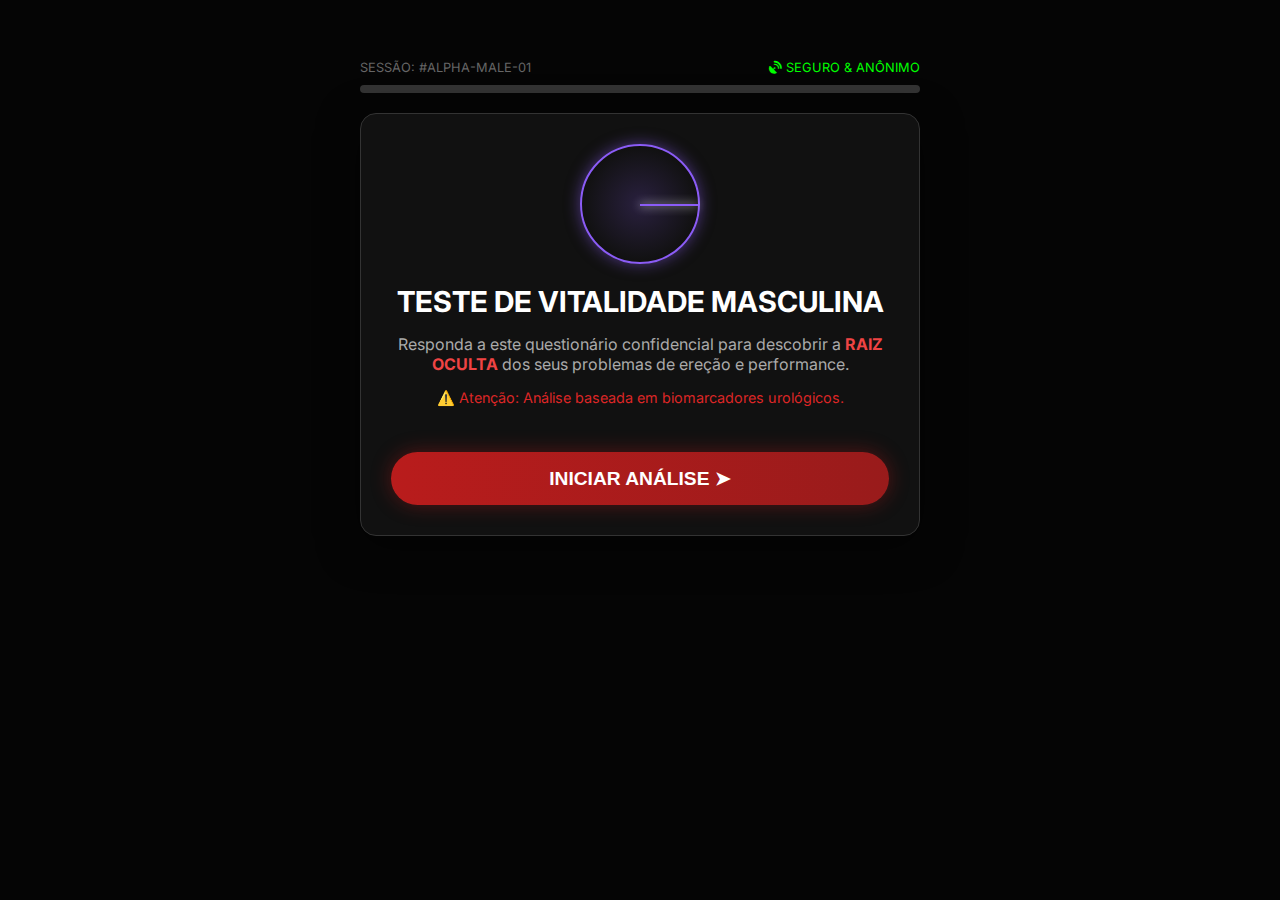
<file: index.html>
<!DOCTYPE html>
<html lang="pt-BR">

<head>
    <meta charset="UTF-8">
    <meta name="viewport" content="width=device-width, initial-scale=1.0">
    <title>Avaliação de Potência Masculina - Protocolo Alpha</title>
    <link rel="stylesheet" href="style.css">
    <link href="https://fonts.googleapis.com/css2?family=Inter:wght@400;700;900&display=swap" rel="stylesheet">
    <link rel="stylesheet" href="https://cdnjs.cloudflare.com/ajax/libs/font-awesome/6.0.0/css/all.min.css">
    <style>
        .hidden-step {
            display: none;
        }

        .next-btn {
            background: linear-gradient(90deg, #b91c1c, #991b1b);
            color: white;
            border: none;
            padding: 15px 40px;
            font-size: 1.2rem;
            font-weight: bold;
            border-radius: 50px;
            margin-top: 25px;
            cursor: pointer;
            box-shadow: 0 0 20px rgba(185, 28, 28, 0.4);
            transition: 0.3s;
            text-transform: uppercase;
            width: 100%;
        }

        .next-btn:hover {
            transform: scale(1.05);
            box-shadow: 0 0 30px rgba(185, 28, 28, 0.7);
        }

        .next-btn:disabled {
            background: #333;
            cursor: not-allowed;
            box-shadow: none;
            opacity: 0.5;
        }

        .scan-line {
            width: 100%;
            height: 2px;
            background: #0f0;
            box-shadow: 0 0 10px #0f0;
            position: absolute;
            top: 0;
            left: 0;
            animation: scanMove 2s infinite linear;
        }

        @keyframes scanMove {
            0% {
                top: 0;
            }

            100% {
                top: 100%;
            }
        }

        .emoji-option {
            font-size: 2.5rem;
            margin-bottom: 10px;
        }
    </style>
    <script>
        !function (f, b, e, v, n, t, s) {
            if (f.fbq) return; n = f.fbq = function () {
                n.callMethod ?
                    n.callMethod.apply(n, arguments) : n.queue.push(arguments)
            };
            if (!f._fbq) f._fbq = n; n.push = n; n.loaded = !0; n.version = '2.0';
            n.queue = []; t = b.createElement(e); t.async = !0;
            t.src = v; s = b.getElementsByTagName(e)[0];
            s.parentNode.insertBefore(t, s)
        }(window, document, 'script',
            'https://connect.facebook.net/en_US/fbevents.js');
        fbq('init', '624262646647561');
        fbq('track', 'PageView');
    </script>
    <noscript><img height="1" width="1" style="display:none"
            src="https://www.facebook.com/tr?id=624262646647561&ev=PageView&noscript=1" /></noscript>

    <!-- Utmify Pixel -->
    <script>
        window.pixelId = "69827519a16b83730140e6df";
        var a = document.createElement("script");
        a.setAttribute("async", "");
        a.setAttribute("defer", "");
        a.setAttribute("src", "https://cdn.utmify.com.br/scripts/pixel/pixel.js");
        document.head.appendChild(a);
    </script>

    <!-- Utmify UTM Script -->
    <script src="https://cdn.utmify.com.br/scripts/utms/latest.js" data-utmify-prevent-xcod-sck
        data-utmify-prevent-subids async defer></script>
</head>

<body>

    <!-- QUIZ WRAPPER -->
    <div id="quiz-wrapper" class="quiz-container">

        <!-- HEADER COM BARRA DE PROGRESSO -->
        <div class="quiz-header">
            <div style="display: flex; justify-content: space-between; align-items: center; margin-bottom: 10px;">
                <span style="color: #666; font-size: 0.8rem;">SESSÃO: #ALPHA-MALE-01</span>
                <span style="color: #0f0; font-size: 0.8rem;"><i class="fas fa-satellite-dish"></i> SEGURO &
                    ANÔNIMO</span>
            </div>
            <div class="progress-container" style="background: #333; height: 8px; border-radius: 4px;">
                <div id="progress" class="progress-bar"
                    style="height: 100%; background: linear-gradient(90deg, #dc2626, #f59e0b); width: 0%; transition: width 0.5s;">
                </div>
            </div>
        </div>

        <!-- STEP 0: INICIAL (HOOK AGRESSIVO) -->
        <div id="step-start" class="question-card" style="text-align: center;">
            <div class="radar-scan"></div>
            <h1 style="font-size: 1.8rem; color: white;">TESTE DE VITALIDADE MASCULINA</h1>
            <p style="color: #aaa; margin: 15px 0;">Responda a este questionário confidencial para descobrir a <strong
                    style="color: #ef4444;">RAIZ OCULTA</strong> dos seus problemas de ereção e performance.</p>
            <p style="color: #dc2626; font-size: 0.9rem; margin-bottom: 20px;">⚠️ Atenção: Análise baseada em
                biomarcadores urológicos.</p>
            <button class="next-btn pulse" onclick="goToStep(1)">INICIAR ANÁLISE ➤</button>
        </div>

        <!-- STEP 1: IDADE -->
        <div id="step-1" class="question-card hidden-step">
            <p class="question-text">PERGUNTA 1/14: Qual sua idade?</p>
            <div class="options">
                <button class="option-btn" onclick="goToStep(2)">18 a 29 anos</button>
                <button class="option-btn" onclick="goToStep(2)">30 a 39 anos</button>
                <button class="option-btn" onclick="goToStep(2)">40 a 49 anos (Queda Hormonal)</button>
                <button class="option-btn" onclick="goToStep(2)">50 a 59 anos</button>
                <button class="option-btn" onclick="goToStep(2)">60+ anos (Risco Elevado)</button>
            </div>
        </div>

        <!-- STEP 2: ESTADO CIVIL (NOVO) -->
        <div id="step-2" class="question-card hidden-step">
            <p class="question-text">PERGUNTA 2/14: Qual seu estado civil atual?</p>
            <div class="options">
                <button class="option-btn" onclick="goToStep(3)">Solteiro (Vida sexual ativa)</button>
                <button class="option-btn" onclick="goToStep(3)">Casado / Namorando</button>
                <button class="option-btn" onclick="goToStep(3)">Divorciado / Viúvo recentemente</button>
                <button class="option-btn" onclick="goToStep(3)">Solteiro (Sem parceira fixa)</button>
            </div>
        </div>

        <!-- STEP 3: FREQUÊNCIA DE FALHA -->
        <div id="step-3" class="question-card hidden-step">
            <p class="question-text">PERGUNTA 3/14: Com que frequência você sente que "falha" ou não performa como
                gostaria?</p>
            <div class="options">
                <button class="option-btn" onclick="goToStep(4)">Raramente (Aconteceu 1 ou 2 vezes)</button>
                <button class="option-btn" onclick="goToStep(4)">Às vezes (Quando estou estressado/cansado)</button>
                <button class="option-btn" onclick="goToStep(4)">Frequentemente (50% das vezes)</button>
                <button class="option-btn" onclick="goToStep(4)">Sempre (Não consigo ter relações)</button>
            </div>
        </div>

        <!-- STEP 4: EREÇÕES MATINAIS -->
        <div id="step-4" class="question-card hidden-step">
            <p class="question-text">PERGUNTA 4/14: Você costuma ter "ereções matinais" (acordar com o pênis ereto)?</p>
            <p style="font-size: 0.85rem; color: #888; margin-bottom: 15px;">*Isso é um indicador crucial de saúde
                vascular.</p>
            <div class="options">
                <button class="option-btn" onclick="goToStep(5)">Sim, quase todo dia.</button>
                <button class="option-btn" onclick="goToStep(5)">Às vezes, mas não é tão firme.</button>
                <button class="option-btn" onclick="goToStep(5)">Raramente / Quase nunca.</button>
                <button class="option-btn" onclick="goToStep(5)">Não, nunca mais aconteceu.</button>
            </div>
        </div>

        <!-- STEP 5: HARDNESS -->
        <div id="step-5" class="question-card hidden-step">
            <p class="question-text">PERGUNTA 5/14: Como você descreveria a qualidade da sua ereção hoje?</p>
            <div class="options">
                <button class="option-btn" onclick="goToStep(6)">🍌 100% Rígida (Como uma rocha)</button>
                <button class="option-btn" onclick="goToStep(6)">🥒 70% Rígida (Dá pra usar, mas perde força)</button>
                <button class="option-btn" onclick="goToStep(6)">🌭 40% Rígida (Meia-bomba / Mole)</button>
                <button class="option-btn" onclick="goToStep(6)">🥀 0% (Não sobe de jeito nenhum)</button>
            </div>
        </div>

        <!-- STEP 6: CURVATURA (NOVO) -->
        <div id="step-6" class="question-card hidden-step">
            <p class="question-text">PERGUNTA 6/14: Você notou alguma curvatura ou dor durante a ereção?</p>
            <div class="options">
                <button class="option-btn" onclick="goToStep(7)">Não, é reto e indolor.</button>
                <button class="option-btn" onclick="goToStep(7)">Leve curvatura, sem dor.</button>
                <button class="option-btn" onclick="goToStep(7)">Curvatura acentuada (Parece estar torto).</button>
                <button class="option-btn" onclick="goToStep(7)">Sinto dor/desconforto quando fica ereto.</button>
            </div>
        </div>

        <!-- STEP 7: PORNOGRAFIA -->
        <div id="step-7" class="question-card hidden-step">
            <p class="question-text">PERGUNTA 7/14: Seja honesto (confidencial): Com que frequência você consome
                pornografia?</p>
            <div class="options">
                <button class="option-btn" onclick="goToStep(8)">Várias vezes por semana / Diariamente</button>
                <button class="option-btn" onclick="goToStep(8)">Eventualmente (1x por semana)</button>
                <button class="option-btn" onclick="goToStep(8)">Raramente / Quase nunca</button>
                <button class="option-btn" onclick="goToStep(8)">Nunca assisto.</button>
            </div>
        </div>

        <!-- STEP 8: ESTIMULANTES -->
        <div id="step-8" class="question-card hidden-step">
            <p class="question-text">PERGUNTA 8/14: Você já precisou usar "pílulas azuis" ou estimulantes de farmácia?
            </p>
            <div class="options">
                <button class="option-btn" onclick="goToStep(9)">Sim, uso com frequência.</button>
                <button class="option-btn" onclick="goToStep(9)">Sim, tentei mas me deu efeitos colaterais.</button>
                <button class="option-btn" onclick="goToStep(9)">Sim, mas parou de funcionar.</button>
                <button class="option-btn" onclick="goToStep(9)">Não, nunca usei e tenho medo/vergonha.</button>
            </div>
        </div>

        <!-- STEP 9: DURAÇÃO -->
        <div id="step-9" class="question-card hidden-step">
            <p class="question-text">PERGUNTA 9/14: Quando consegue o ato, quanto tempo você dura em média?</p>
            <div class="options">
                <button class="option-btn" onclick="goToStep(10)">Menos de 2 minutos (Ejaculação Precoce)</button>
                <button class="option-btn" onclick="goToStep(10)">Entre 2 a 5 minutos (Rápido)</button>
                <button class="option-btn" onclick="goToStep(10)">Mais de 10 minutos (Normal)</button>
                <button class="option-btn" onclick="goToStep(10)">Demoro muito / Difícil gozar</button>
            </div>
        </div>

        <!-- STEP 10: TAMANHO/INSEGURANÇA (NOVO) -->
        <div id="step-10" class="question-card hidden-step">
            <p class="question-text">PERGUNTA 10/14: Como você se sente em relação ao TAMANHO do seu membro?</p>
            <div class="options">
                <button class="option-btn" onclick="goToStep(11)">Satisfeito / Sem problemas.</button>
                <button class="option-btn" onclick="goToStep(11)">Gostaria de ganhar +1 a 2cm.</button>
                <button class="option-btn" onclick="goToStep(11)">Inseguro. Queria ganhar +3cm ou mais.</button>
                <button class="option-btn" onclick="goToStep(11)">Tenho vergonha (Micropênis).</button>
            </div>
        </div>

        <!-- STEP 11: SAÚDE PRÓSTATA/URINÁRIA (NOVO) -->
        <div id="step-11" class="question-card hidden-step">
            <p class="question-text">PERGUNTA 11/14: Sobre sua rotina urinária:</p>
            <div class="options">
                <button class="option-btn" onclick="goToStep(12)">Normal, jato forte e sem dor.</button>
                <button class="option-btn" onclick="goToStep(12)">Acordo à noite para urinar (1 ou mais vezes).</button>
                <button class="option-btn" onclick="goToStep(12)">Sinto que não esvazio a bexiga toda.</button>
                <button class="option-btn" onclick="goToStep(12)">Jato fraco / Pinga-pinga.</button>
            </div>
        </div>

        <!-- STEP 12: IMPACTO NA PARCEIRA -->
        <div id="step-12" class="question-card hidden-step">
            <p class="question-text">PERGUNTA 12/14: Como isso tem afetado seu relacionamento?</p>
            <div class="options">
                <button class="option-btn" onclick="goToStep(13)">Ela reclama ou sinto que está decepcionada.</button>
                <button class="option-btn" onclick="goToStep(13)">Eu evito o sexo por medo de falhar.</button>
                <button class="option-btn" onclick="goToStep(13)">Ela diz que "está tudo bem", mas sei que não
                    está.</button>
                <button class="option-btn" onclick="goToStep(13)">Não estou em um relacionamento no momento.</button>
            </div>
        </div>

        <!-- STEP 13: META (ZONAS) -->
        <div id="step-13" class="question-card hidden-step">
            <p class="question-text">PERGUNTA 13/14: Se você pudesse resolver UM problema hoje, qual seria?</p>
            <p style="font-size: 0.9rem; color: #888; margin-bottom: 20px;">(Selecione quantos quiser)</p>

            <div class="body-zones">
                <div class="zone-btn" onclick="toggleZone(this)">
                    <i class="fas fa-ruler-vertical"></i> <span>Aumentar Tamanho</span>
                </div>
                <div class="zone-btn" onclick="toggleZone(this)">
                    <i class="fas fa-hammer"></i> <span>Ereção de Aço</span>
                </div>
                <div class="zone-btn" onclick="toggleZone(this)">
                    <i class="fas fa-stopwatch"></i> <span>Fim da Ejaculação Precoce</span>
                </div>
                <div class="zone-btn" onclick="toggleZone(this)">
                    <i class="fas fa-fire"></i> <span>Libido de 20 Anos</span>
                </div>
            </div>
            <button id="btn-step-13" class="next-btn" disabled onclick="goToStep(14)">PRÓXIMO</button>
        </div>

        <!-- STEP 14: SINTOMAS FINAIS -->
        <div id="step-14" class="question-card hidden-step">
            <p class="question-text">PERGUNTA 14/14: Além da parte sexual, você sente:</p>
            <div class="options">
                <button class="option-btn" onclick="goToStep(15)">Cansaço excessivo / Falta de energia</button>
                <button class="option-btn" onclick="goToStep(15)">Gordura abdominal acumulada</button>
                <button class="option-btn" onclick="goToStep(15)">Falta de foco / Irritabilidade</button>
                <button class="option-btn" onclick="goToStep(15)">TODOS OS SINTOMAS ACIMA</button>
            </div>
        </div>

        <!-- STEP 15: COMPROMISSO FINAL -->
        <div id="step-15" class="question-card hidden-step">
            <p class="question-text">ANÁLISE CONCLUÍDA.</p>
            <p style="color: #ccc; margin-bottom: 20px;">Nosso sistema identificou um <strong
                    style="color: #ef4444;">BLOQUEIO VASCULAR</strong> severo no seu perfil.</p>
            <p class="question-text">Existe uma solução natural, mas você precisa se comprometer a seguir o protocolo.
                Você aceita?</p>
            <div class="options">
                <button class="option-btn pulse"
                    style="background: #16a34a; color: white; border: none; font-weight: 900;"
                    onclick="goToStep(16)">SIM! QUERO RECUPERAR MINHA MASCULINIDADE!</button>
                <button class="option-btn" onclick="goToStep(16)">Não, prefiro continuar falhando.</button>
            </div>
        </div>

        <!-- STEP 16: PROCESSAMENTO (TERMINAL FAKE) -->
        <div id="step-16" class="question-card hidden-step"
            style="position: relative; overflow: hidden; padding-top: 40px;">
            <div class="scan-line"></div>
            <div class="radar-scan" style="width: 80px; height: 80px; margin: 0 auto 20px auto;"></div>
            <h2 style="color: #f59e0b; text-align: center;">GERANDO PROTOCOLO...</h2>

            <div id="terminal-screen" class="terminal-log">
                <!-- Linhas inseridas via JS -->
            </div>
        </div>

    </div>

    <script>
        let selectedZones = 0;
        const TOTAL_STEPS = 16;

        function toggleZone(element) {
            element.classList.toggle('selected');
            selectedZones = element.classList.contains('selected') ? selectedZones + 1 : selectedZones - 1;

            const btn = document.getElementById('btn-step-13');
            if (selectedZones > 0) {
                btn.disabled = false;
                btn.classList.add('pulse');
            } else {
                btn.disabled = true;
                btn.classList.remove('pulse');
            }
        }

        function goToStep(step) {
            // Esconder todos
            document.getElementById('step-start').style.display = 'none';
            for (let i = 1; i <= TOTAL_STEPS; i++) {
                const el = document.getElementById('step-' + i);
                if (el) el.style.display = 'none';
            }

            // Mostrar atual
            const target = document.getElementById('step-' + step);
            if (target) target.style.display = 'block';

            // Barra progresso
            const progress = document.getElementById('progress');
            // Calcula progresso base 14 perguntas (passo 15+ é final)
            // Se step > 14 (compromisso/processamento), barra cheia.
            const questionsTotal = 14;
            let currentQ = step - 1; // step 1 = pergunta 1
            if (currentQ > questionsTotal) currentQ = questionsTotal;

            const pct = Math.min(100, Math.round((currentQ / questionsTotal) * 100));
            progress.style.width = pct + '%';

            // Se for o último step (processamento), iniciar
            if (step === 16) {
                startProcessing();
            }
        }

        function startProcessing() {
            const terminal = document.getElementById('terminal-screen');
            terminal.innerHTML = ""; // Limpar
            const messages = [
                "Compilando respostas...",
                "Analisando perfil hormonal...",
                "<span style='color: yellow'>⚠️ ALERTA: Deficiência de Testosterona Detectada.</span>",
                "Verificando fluxo sanguíneo cavernoso...",
                "Status: <span style='color: #dc2626'>OBSTRUÍDO</span>",
                "--------------------------------",
                "IDENTIFICANDO SOLUÇÃO:",
                "Buscando compostos naturais...",
                "Honey Booster: COMPATÍVEL ✅",
                "Potencial de Recuperação: 98.7%",
                "--------------------------------",
                "Preparando vídeo explicativo...",
                "<span style='color: #4ade80;'>✅ ACESSO LIBERADO!</span>"
            ];

            let i = 0;
            function typeLine() {
                if (i < messages.length) {
                    const p = document.createElement('div');
                    p.className = 'log-line';
                    p.innerHTML = "> " + messages[i];
                    terminal.appendChild(p);
                    terminal.scrollTop = terminal.scrollHeight;
                    i++;
                    setTimeout(typeLine, 500);
                } else {
                    setTimeout(() => {
                        window.location.href = 'vsl.html';
                    }, 1500);
                }
            }
            typeLine();
        }
    </script>

</body>

</html>
</file>
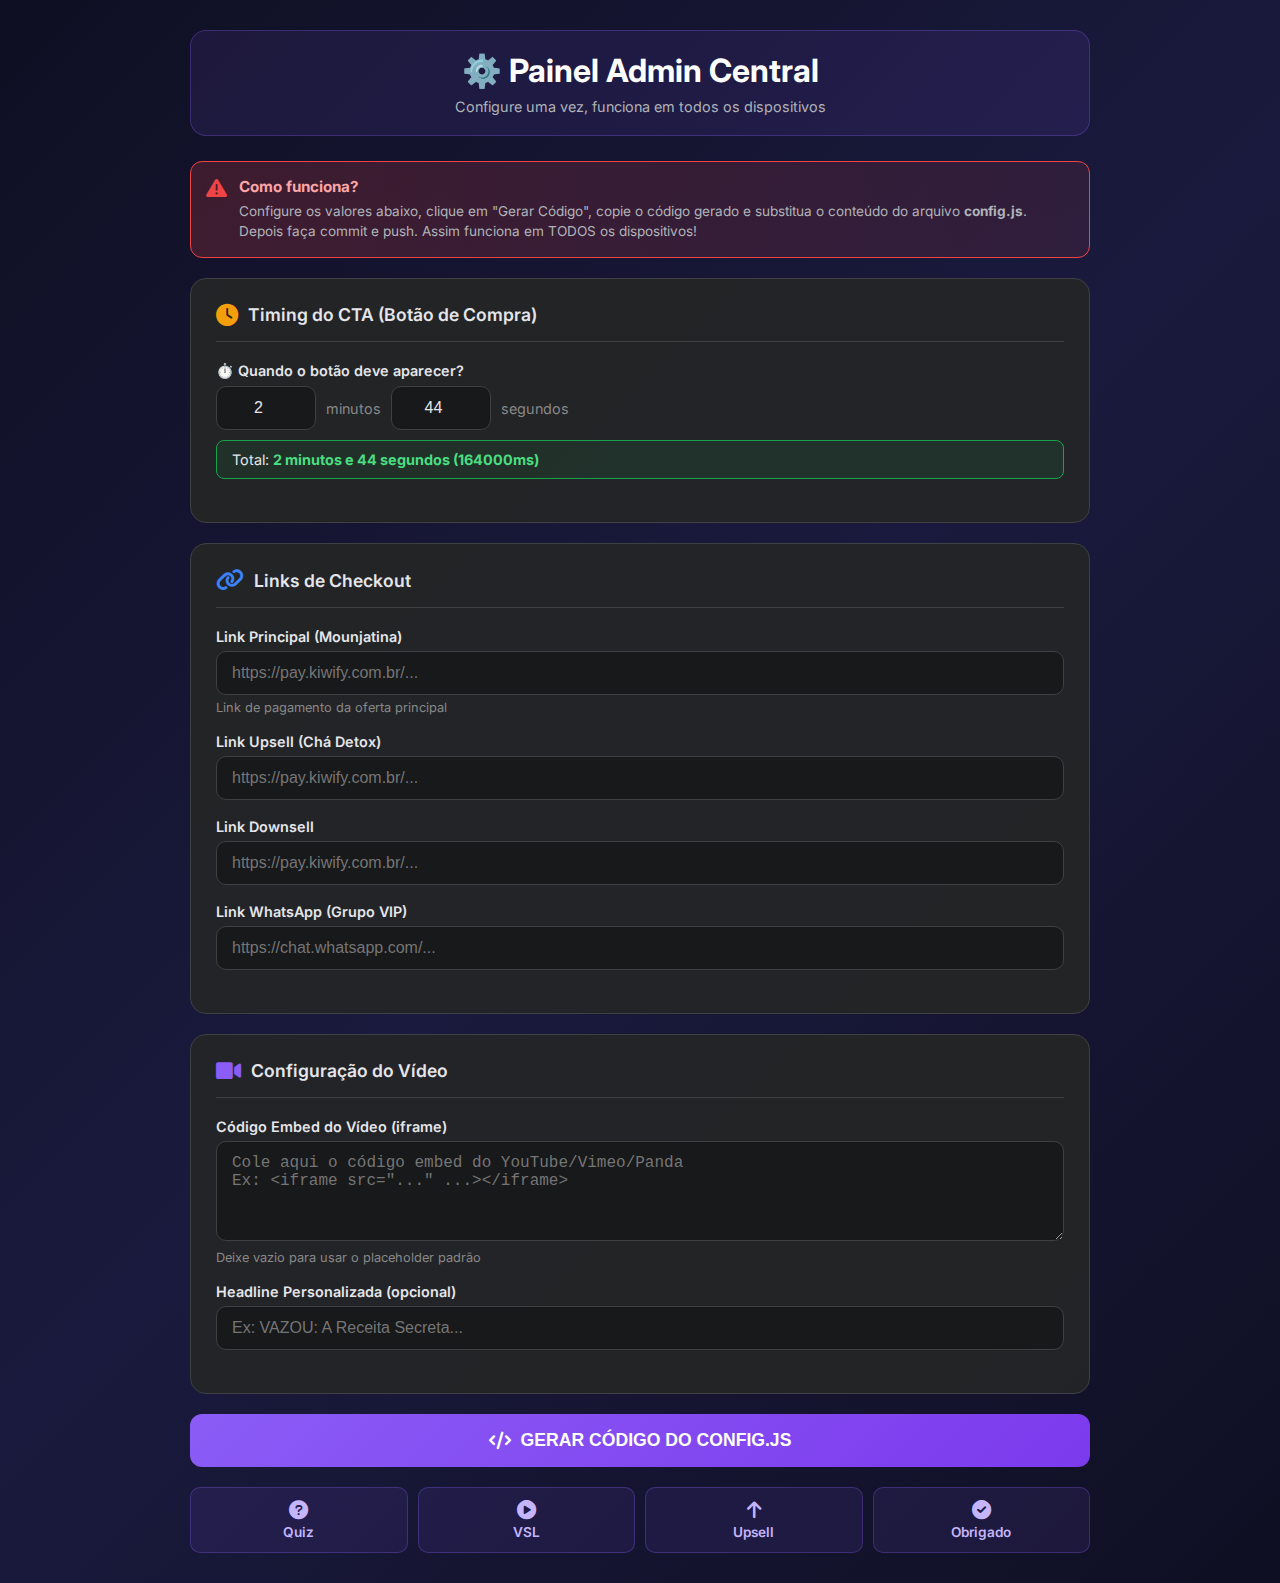
<file: admin.html>
<!DOCTYPE html>
<html lang="pt-BR">

<head>
    <meta charset="UTF-8">
    <meta name="viewport" content="width=device-width, initial-scale=1.0">
    <title>Painel Admin - Mounjatina</title>
    <link href="https://fonts.googleapis.com/css2?family=Inter:wght@400;600;700&display=swap" rel="stylesheet">
    <link rel="stylesheet" href="https://cdnjs.cloudflare.com/ajax/libs/font-awesome/6.0.0/css/all.min.css">
    <style>
        * {
            box-sizing: border-box;
            margin: 0;
            padding: 0;
        }

        body {
            font-family: 'Inter', sans-serif;
            background: linear-gradient(135deg, #0f0f23 0%, #1a1a3e 50%, #0f0f23 100%);
            min-height: 100vh;
            padding: 15px;
            color: #e4e6eb;
        }

        .container {
            max-width: 900px;
            margin: 0 auto;
        }

        /* Header */
        .header {
            text-align: center;
            margin-bottom: 25px;
            padding: 20px;
            background: rgba(139, 92, 246, 0.1);
            border: 1px solid rgba(139, 92, 246, 0.3);
            border-radius: 16px;
        }

        .header h1 {
            font-size: 1.6rem;
            color: #fff;
            margin-bottom: 8px;
        }

        .header p {
            color: #b0b3b8;
            font-size: 0.9rem;
        }

        /* Alert Banner */
        .alert-banner {
            background: linear-gradient(90deg, rgba(239, 68, 68, 0.2), rgba(239, 68, 68, 0.1));
            border: 1px solid #ef4444;
            border-radius: 12px;
            padding: 15px;
            margin-bottom: 20px;
            display: flex;
            align-items: flex-start;
            gap: 12px;
        }

        .alert-banner i {
            color: #ef4444;
            font-size: 1.3rem;
            margin-top: 2px;
        }

        .alert-banner .alert-content h3 {
            color: #fca5a5;
            font-size: 0.95rem;
            margin-bottom: 5px;
        }

        .alert-banner .alert-content p {
            color: #b0b3b8;
            font-size: 0.85rem;
            line-height: 1.5;
        }

        /* Cards */
        .card {
            background: rgba(36, 37, 38, 0.95);
            border: 1px solid #3e4042;
            border-radius: 16px;
            padding: 20px;
            margin-bottom: 20px;
        }

        .card-header {
            display: flex;
            align-items: center;
            gap: 10px;
            margin-bottom: 20px;
            padding-bottom: 15px;
            border-bottom: 1px solid #3e4042;
        }

        .card-header i {
            font-size: 1.4rem;
        }

        .card-header h2 {
            font-size: 1.1rem;
            font-weight: 600;
        }

        /* Form Elements */
        label {
            display: block;
            margin-bottom: 6px;
            font-weight: 600;
            font-size: 0.9rem;
            color: #e4e6eb;
        }

        .input-group {
            margin-bottom: 18px;
        }

        input,
        textarea {
            width: 100%;
            padding: 12px 15px;
            border: 1px solid #3e4042;
            border-radius: 10px;
            font-size: 1rem;
            background: #18191a;
            color: #e4e6eb;
            transition: border-color 0.2s, box-shadow 0.2s;
        }

        input:focus,
        textarea:focus {
            outline: none;
            border-color: #8b5cf6;
            box-shadow: 0 0 0 3px rgba(139, 92, 246, 0.2);
        }

        textarea {
            resize: vertical;
            min-height: 100px;
        }

        .help-text {
            font-size: 0.8rem;
            color: #888;
            margin-top: 5px;
        }

        /* Time Input */
        .time-row {
            display: flex;
            gap: 10px;
            align-items: center;
        }

        .time-row input {
            width: 80px;
            text-align: center;
        }

        .time-row span {
            color: #888;
            font-size: 0.9rem;
        }

        .time-display {
            margin-top: 10px;
            padding: 10px 15px;
            background: rgba(22, 163, 74, 0.1);
            border: 1px solid #16a34a;
            border-radius: 8px;
            font-size: 0.9rem;
        }

        .time-display strong {
            color: #4ade80;
        }

        /* Buttons */
        .btn {
            width: 100%;
            padding: 16px;
            border: none;
            border-radius: 12px;
            font-size: 1.1rem;
            font-weight: 700;
            cursor: pointer;
            display: flex;
            align-items: center;
            justify-content: center;
            gap: 10px;
            transition: all 0.2s;
        }

        .btn-primary {
            background: linear-gradient(135deg, #8b5cf6 0%, #7c3aed 100%);
            color: white;
        }

        .btn-primary:hover {
            transform: translateY(-2px);
            box-shadow: 0 8px 25px rgba(139, 92, 246, 0.4);
        }

        .btn-success {
            background: linear-gradient(135deg, #16a34a 0%, #15803d 100%);
            color: white;
            margin-top: 10px;
        }

        .btn-success:hover {
            transform: translateY(-2px);
            box-shadow: 0 8px 25px rgba(22, 163, 74, 0.4);
        }

        /* Code Output */
        .code-output {
            display: none;
            margin-top: 20px;
        }

        .code-output.active {
            display: block;
        }

        .code-header {
            display: flex;
            justify-content: space-between;
            align-items: center;
            margin-bottom: 10px;
        }

        .code-header h3 {
            color: #8b5cf6;
            font-size: 1rem;
        }

        .code-box {
            background: #000;
            border: 1px solid #333;
            border-radius: 10px;
            padding: 15px;
            max-height: 300px;
            overflow: auto;
        }

        .code-box pre {
            color: #4ade80;
            font-family: 'Courier New', monospace;
            font-size: 0.8rem;
            white-space: pre-wrap;
            word-wrap: break-word;
            margin: 0;
        }

        /* Steps */
        .steps {
            margin-top: 20px;
            padding: 15px;
            background: rgba(59, 130, 246, 0.1);
            border: 1px solid #3b82f6;
            border-radius: 10px;
        }

        .steps h4 {
            color: #93c5fd;
            margin-bottom: 10px;
            font-size: 0.95rem;
        }

        .steps ol {
            padding-left: 20px;
            color: #b0b3b8;
            font-size: 0.85rem;
            line-height: 1.8;
        }

        .steps ol li strong {
            color: #fff;
        }

        /* Status Message */
        .status {
            padding: 15px;
            border-radius: 10px;
            text-align: center;
            font-weight: 600;
            margin-top: 15px;
            display: none;
        }

        .status.success {
            background: rgba(22, 163, 74, 0.2);
            border: 1px solid #16a34a;
            color: #4ade80;
            display: block;
        }

        /* Quick Links */
        .quick-links {
            display: grid;
            grid-template-columns: repeat(2, 1fr);
            gap: 10px;
            margin-top: 20px;
        }

        .quick-link {
            padding: 12px;
            background: rgba(139, 92, 246, 0.1);
            border: 1px solid rgba(139, 92, 246, 0.3);
            border-radius: 10px;
            color: #c4b5fd;
            text-decoration: none;
            text-align: center;
            font-size: 0.85rem;
            font-weight: 600;
            transition: all 0.2s;
        }

        .quick-link:hover {
            background: rgba(139, 92, 246, 0.2);
            transform: translateY(-2px);
        }

        .quick-link i {
            display: block;
            font-size: 1.2rem;
            margin-bottom: 5px;
        }

        /* Responsive */
        @media (min-width: 768px) {
            body {
                padding: 30px;
            }

            .header h1 {
                font-size: 2rem;
            }

            .card {
                padding: 25px;
            }

            .time-row input {
                width: 100px;
            }

            .quick-links {
                grid-template-columns: repeat(4, 1fr);
            }
        }
    </style>
</head>

<body>

    <div class="container">
        <!-- Header -->
        <div class="header">
            <h1>⚙️ Painel Admin Central</h1>
            <p>Configure uma vez, funciona em todos os dispositivos</p>
        </div>

        <!-- Alert -->
        <div class="alert-banner">
            <i class="fas fa-exclamation-triangle"></i>
            <div class="alert-content">
                <h3>Como funciona?</h3>
                <p>Configure os valores abaixo, clique em "Gerar Código", copie o código gerado e substitua o conteúdo
                    do arquivo <strong>config.js</strong>. Depois faça commit e push. Assim funciona em TODOS os
                    dispositivos!</p>
            </div>
        </div>

        <!-- TIMING CARD -->
        <div class="card">
            <div class="card-header">
                <i class="fas fa-clock" style="color: #f59e0b;"></i>
                <h2>Timing do CTA (Botão de Compra)</h2>
            </div>

            <div class="input-group">
                <label>⏱️ Quando o botão deve aparecer?</label>
                <div class="time-row">
                    <input type="number" id="ctaMin" min="0" max="59" value="2" placeholder="Min">
                    <span>minutos</span>
                    <input type="number" id="ctaSec" min="0" max="59" value="44" placeholder="Seg">
                    <span>segundos</span>
                </div>
                <div class="time-display">
                    Total: <strong id="totalTime">2 minutos e 44 segundos (164000ms)</strong>
                </div>
            </div>
        </div>

        <!-- LINKS CARD -->
        <div class="card">
            <div class="card-header">
                <i class="fas fa-link" style="color: #3b82f6;"></i>
                <h2>Links de Checkout</h2>
            </div>

            <div class="input-group">
                <label>Link Principal (Mounjatina)</label>
                <input type="url" id="linkMain" placeholder="https://pay.kiwify.com.br/...">
                <p class="help-text">Link de pagamento da oferta principal</p>
            </div>

            <div class="input-group">
                <label>Link Upsell (Chá Detox)</label>
                <input type="url" id="linkUpsell" placeholder="https://pay.kiwify.com.br/...">
            </div>

            <div class="input-group">
                <label>Link Downsell</label>
                <input type="url" id="linkDownsell" placeholder="https://pay.kiwify.com.br/...">
            </div>

            <div class="input-group">
                <label>Link WhatsApp (Grupo VIP)</label>
                <input type="url" id="linkWhatsapp" placeholder="https://chat.whatsapp.com/...">
            </div>
        </div>

        <!-- VIDEO CARD -->
        <div class="card">
            <div class="card-header">
                <i class="fas fa-video" style="color: #8b5cf6;"></i>
                <h2>Configuração do Vídeo</h2>
            </div>

            <div class="input-group">
                <label>Código Embed do Vídeo (iframe)</label>
                <textarea id="vslEmbed"
                    placeholder='Cole aqui o código embed do YouTube/Vimeo/Panda&#10;Ex: <iframe src="..." ...></iframe>'></textarea>
                <p class="help-text">Deixe vazio para usar o placeholder padrão</p>
            </div>

            <div class="input-group">
                <label>Headline Personalizada (opcional)</label>
                <input type="text" id="vslHeadline" placeholder="Ex: VAZOU: A Receita Secreta...">
            </div>
        </div>

        <!-- ACTION BUTTONS -->
        <button class="btn btn-primary" onclick="generateCode()">
            <i class="fas fa-code"></i> GERAR CÓDIGO DO CONFIG.JS
        </button>

        <!-- CODE OUTPUT -->
        <div id="codeOutput" class="code-output">
            <div class="card" style="border-color: #16a34a;">
                <div class="code-header">
                    <h3><i class="fas fa-file-code"></i> Código Gerado - config.js</h3>
                </div>

                <div class="code-box">
                    <pre id="generatedCode"></pre>
                </div>

                <button class="btn btn-success" onclick="copyCode()">
                    <i class="fas fa-copy"></i> COPIAR CÓDIGO
                </button>

                <div class="steps">
                    <h4>📋 Próximos Passos:</h4>
                    <ol>
                        <li>Clique em <strong>"Copiar Código"</strong> acima</li>
                        <li>Abra o arquivo <strong>config.js</strong> no seu editor</li>
                        <li>Substitua TODO o conteúdo pelo código copiado</li>
                        <li>Salve o arquivo</li>
                        <li>Faça <strong>commit e push</strong> para o GitHub</li>
                        <li>Pronto! Funciona em Desktop e Mobile! 🎉</li>
                    </ol>
                </div>

                <div id="statusMsg" class="status"></div>
            </div>
        </div>

        <!-- Quick Links -->
        <div class="quick-links">
            <a href="quiz.html" target="_blank" class="quick-link">
                <i class="fas fa-question-circle"></i>
                Quiz
            </a>
            <a href="vsl.html" target="_blank" class="quick-link">
                <i class="fas fa-play-circle"></i>
                VSL
            </a>
            <a href="upsell.html" target="_blank" class="quick-link">
                <i class="fas fa-arrow-up"></i>
                Upsell
            </a>
            <a href="obrigado.html" target="_blank" class="quick-link">
                <i class="fas fa-check-circle"></i>
                Obrigado
            </a>
        </div>
    </div>

    <script>
        // Update time display
        function updateTimeDisplay() {
            const min = parseInt(document.getElementById('ctaMin').value) || 0;
            const sec = parseInt(document.getElementById('ctaSec').value) || 0;
            const totalMs = ((min * 60) + sec) * 1000;
            document.getElementById('totalTime').textContent =
                `${min} minutos e ${sec} segundos (${totalMs}ms)`;
        }

        document.getElementById('ctaMin').addEventListener('input', updateTimeDisplay);
        document.getElementById('ctaSec').addEventListener('input', updateTimeDisplay);

        // Generate config.js code
        function generateCode() {
            const ctaMin = parseInt(document.getElementById('ctaMin').value) || 2;
            const ctaSec = parseInt(document.getElementById('ctaSec').value) || 44;
            const totalMs = ((ctaMin * 60) + ctaSec) * 1000;

            const linkMain = document.getElementById('linkMain').value || 'https://pay.kiwify.com.br/SEU-LINK-PRINCIPAL';
            const linkUpsell = document.getElementById('linkUpsell').value || 'https://pay.kiwify.com.br/SEU-LINK-UPSELL';
            const linkDownsell = document.getElementById('linkDownsell').value || 'https://pay.kiwify.com.br/SEU-LINK-DOWNSELL';
            const linkWhatsapp = document.getElementById('linkWhatsapp').value || 'https://chat.whatsapp.com/SEU-GRUPO';
            const vslEmbed = document.getElementById('vslEmbed').value.replace(/'/g, "\\'").replace(/\n/g, '\\n') || '';
            const vslHeadline = document.getElementById('vslHeadline').value.replace(/'/g, "\\'") || '';

            const code = `/**
 * =====================================================
 * 🚀 CONFIGURAÇÃO GLOBAL DO FUNIL MOUNJATINA
 * =====================================================
 * 
 * Gerado em: ${new Date().toLocaleString('pt-BR')}
 * 
 * ⚠️ ESTE ARQUIVO É A FONTE ÚNICA DE VERDADE!
 * Funciona em TODOS os dispositivos (Desktop e Mobile)
 */

// =====================================================
// ⏱️ TIMING DO CTA - ${ctaMin} MINUTOS E ${ctaSec} SEGUNDOS
// =====================================================
const CTA_DELAY_MINUTES = ${ctaMin};
const CTA_DELAY_SECONDS = ${ctaSec};
const CTA_DELAY_TOTAL_MS = ${totalMs}; // (${ctaMin}*60+${ctaSec})*1000

// =====================================================
// 🔗 LINKS DE CHECKOUT
// =====================================================
const FUNNEL_CONFIG = {
    // ⏱️ Timing
    ctaMin: CTA_DELAY_MINUTES,
    ctaSec: CTA_DELAY_SECONDS,
    ctaDelayMs: CTA_DELAY_TOTAL_MS,

    // 📹 Vídeo
    vslEmbed: '${vslEmbed}',
    vslHeadline: '${vslHeadline}',

    // 🔗 Links
    linkMain: '${linkMain}',
    linkUpsell: '${linkUpsell}',
    linkDownsell: '${linkDownsell}',
    linkWhatsapp: '${linkWhatsapp}'
};

// Função para obter config
function getFunnelConfig() {
    return FUNNEL_CONFIG;
}

// Exportar globalmente
window.FUNNEL_CONFIG = FUNNEL_CONFIG;
window.getFunnelConfig = getFunnelConfig;
window.CTA_DELAY_MS = CTA_DELAY_TOTAL_MS;

// Log de confirmação
console.log('%c⏱️ TIMING DO CTA:', 'color: #ff003c; font-size: 14px; font-weight: bold;');
console.log('%c   → ' + CTA_DELAY_MINUTES + ' minutos e ' + CTA_DELAY_SECONDS + ' segundos (' + CTA_DELAY_TOTAL_MS + 'ms)', 'color: #16a34a; font-weight: bold;');
console.log('%c📱 Funciona em Desktop e Mobile!', 'color: #8b5cf6; font-weight: bold;');`;

            document.getElementById('generatedCode').textContent = code;
            document.getElementById('codeOutput').classList.add('active');

            // Scroll to output
            document.getElementById('codeOutput').scrollIntoView({ behavior: 'smooth', block: 'start' });
        }

        // Copy code to clipboard
        function copyCode() {
            const code = document.getElementById('generatedCode').textContent;
            navigator.clipboard.writeText(code).then(() => {
                const status = document.getElementById('statusMsg');
                status.textContent = '✅ Código copiado! Agora cole no arquivo config.js';
                status.classList.add('success');

                setTimeout(() => {
                    status.classList.remove('success');
                }, 5000);
            }).catch(err => {
                alert('Erro ao copiar. Selecione o código manualmente.');
            });
        }

        // Load saved values (for convenience)
        document.addEventListener('DOMContentLoaded', () => {
            const saved = JSON.parse(localStorage.getItem('adminConfig') || '{}');
            if (saved.ctaMin) document.getElementById('ctaMin').value = saved.ctaMin;
            if (saved.ctaSec) document.getElementById('ctaSec').value = saved.ctaSec;
            if (saved.linkMain) document.getElementById('linkMain').value = saved.linkMain;
            if (saved.linkUpsell) document.getElementById('linkUpsell').value = saved.linkUpsell;
            if (saved.linkDownsell) document.getElementById('linkDownsell').value = saved.linkDownsell;
            if (saved.linkWhatsapp) document.getElementById('linkWhatsapp').value = saved.linkWhatsapp;
            if (saved.vslEmbed) document.getElementById('vslEmbed').value = saved.vslEmbed;
            if (saved.vslHeadline) document.getElementById('vslHeadline').value = saved.vslHeadline;
            updateTimeDisplay();
        });

        // Save values for convenience (local only)
        setInterval(() => {
            const config = {
                ctaMin: document.getElementById('ctaMin').value,
                ctaSec: document.getElementById('ctaSec').value,
                linkMain: document.getElementById('linkMain').value,
                linkUpsell: document.getElementById('linkUpsell').value,
                linkDownsell: document.getElementById('linkDownsell').value,
                linkWhatsapp: document.getElementById('linkWhatsapp').value,
                vslEmbed: document.getElementById('vslEmbed').value,
                vslHeadline: document.getElementById('vslHeadline').value
            };
            localStorage.setItem('adminConfig', JSON.stringify(config));
        }, 2000);
    </script>

</body>

</html>
</file>
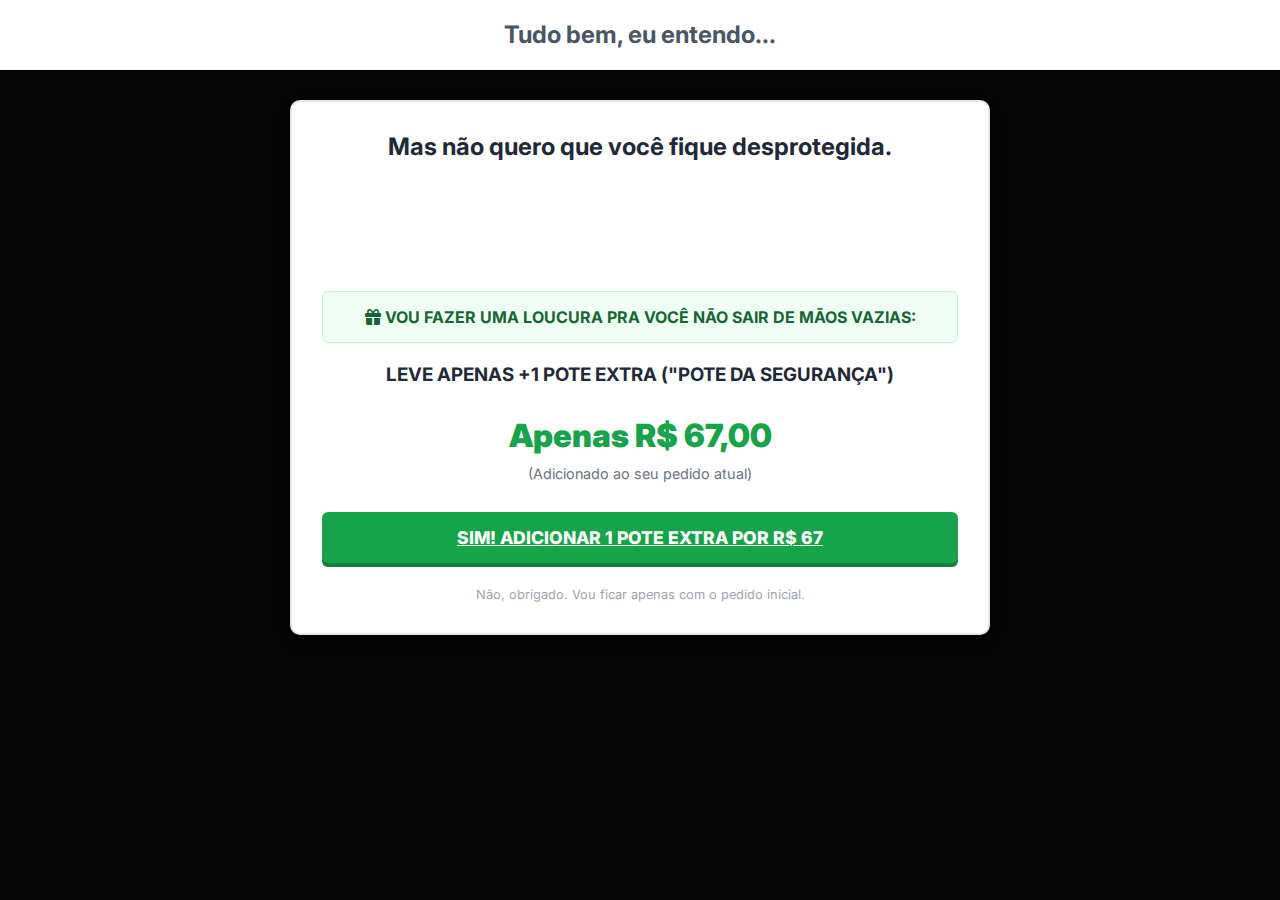
<file: downsell.html>
<!DOCTYPE html>
<html lang="pt-BR">

<head>
    <meta charset="UTF-8">
    <meta name="viewport" content="width=device-width, initial-scale=1.0">
    <title>Última Chance...</title>
    <link rel="stylesheet" href="style.css">
    <link href="https://fonts.googleapis.com/css2?family=Inter:wght@400;600;700;900&display=swap" rel="stylesheet">
    <link rel="stylesheet" href="https://cdnjs.cloudflare.com/ajax/libs/font-awesome/6.0.0/css/all.min.css">
    <style>
        .upsell-card {
            border: 2px solid #e5e7eb;
            background: #fff;
            padding: 30px;
            text-align: center;
            border-radius: 10px;
            margin: 30px auto;
            max-width: 700px;
            box-shadow: 0 5px 20px rgba(0, 0, 0, 0.05);
        }

        .price-strike {
            color: #9ca3af;
            font-size: 1.1rem;
            text-decoration: line-through;
        }

        .price-deal {
            color: #16a34a;
            font-size: 2rem;
            font-weight: 900;
            margin: 10px 0;
        }

        .btn-yes {
            background: #16a34a;
            /* Verde */
            box-shadow: 0 4px 0 #15803d;
            width: 100%;
            display: block;
            padding: 15px;
            color: white;
            font-weight: 800;
            font-size: 1.1rem;
            border-radius: 6px;
            margin-bottom: 20px;
            text-transform: uppercase;
        }

        .btn-yes:hover {
            background: #15803d;
        }

        .btn-no {
            color: #9ca3af;
            text-decoration: none;
            font-size: 0.8rem;
            display: inline-block;
        }
    </style>
</head>

<body style="background-color: #f9fafb; padding-bottom: 50px;">

    <!-- HEADER SIMPLES -->
    <div style="background: white; padding: 20px; text-align: center; border-bottom: 1px solid #eee;">
        <h1 style="color: #4b5563; font-size: 1.5rem;">Tudo bem, eu entendo...</h1>
    </div>

    <div class="container content-narrow">

        <div class="upsell-card">
            <h2 style="color: #1f2937; margin-bottom: 15px;">Mas n&atilde;o quero que voc&ecirc; fique desprotegida.
            </h2>

            <p style="text-align: left; margin-bottom: 15px;">
                Talvez 3 potes seja muito agora, ou o valor tenha ficado pesado para voc&ecirc;. Eu entendo
                perfeitamente.
            </p>
            <p style="text-align: left; margin-bottom: 20px;">
                Mas eu n&atilde;o quero que voc&ecirc; corra o risco de ver resultados no primeiro m&ecirc;s e depois
                ter que parar porque
                o pote acabou.
            </p>

            <div
                style="background: #f0fdf4; padding: 15px; border-radius: 6px; border: 1px solid #bbf7d0; margin-bottom: 20px;">
                <p style="color: #166534; font-weight: bold;">
                    <i class="fas fa-gift"></i> VOU FAZER UMA LOUCURA PRA VOC&Ecirc; N&Atilde;O SAIR DE M&Atilde;OS
                    VAZIAS:
                </p>
            </div>

            <h3 style="color: #1f2937;">LEVE APENAS +1 POTE EXTRA ("POTE DA SEGURAN&Ccedil;A")</h3>
            <p>Pague pre&ccedil;o de custo. Quase de gra&ccedil;a.</p>

            <div class="price-deal">Apenas R$ 67,00</div>
            <p style="margin-bottom: 30px; font-size: 0.9rem; color: #6b7280;">(Adicionado ao seu pedido atual)</p>

            <!-- BOTÕES DE DECISÃO -->
            <a href="obrigado.html" class="btn-yes">
                SIM! ADICIONAR 1 POTE EXTRA POR R$ 67
            </a>

            <!-- AMBOS LEVAM PARA OBRIGADO AGORA -->
            <a href="obrigado.html" class="btn-no">
                N&atilde;o, obrigado. Vou ficar apenas com o pedido inicial.
            </a>
        </div>
    </div>

</body>

</html>
</file>
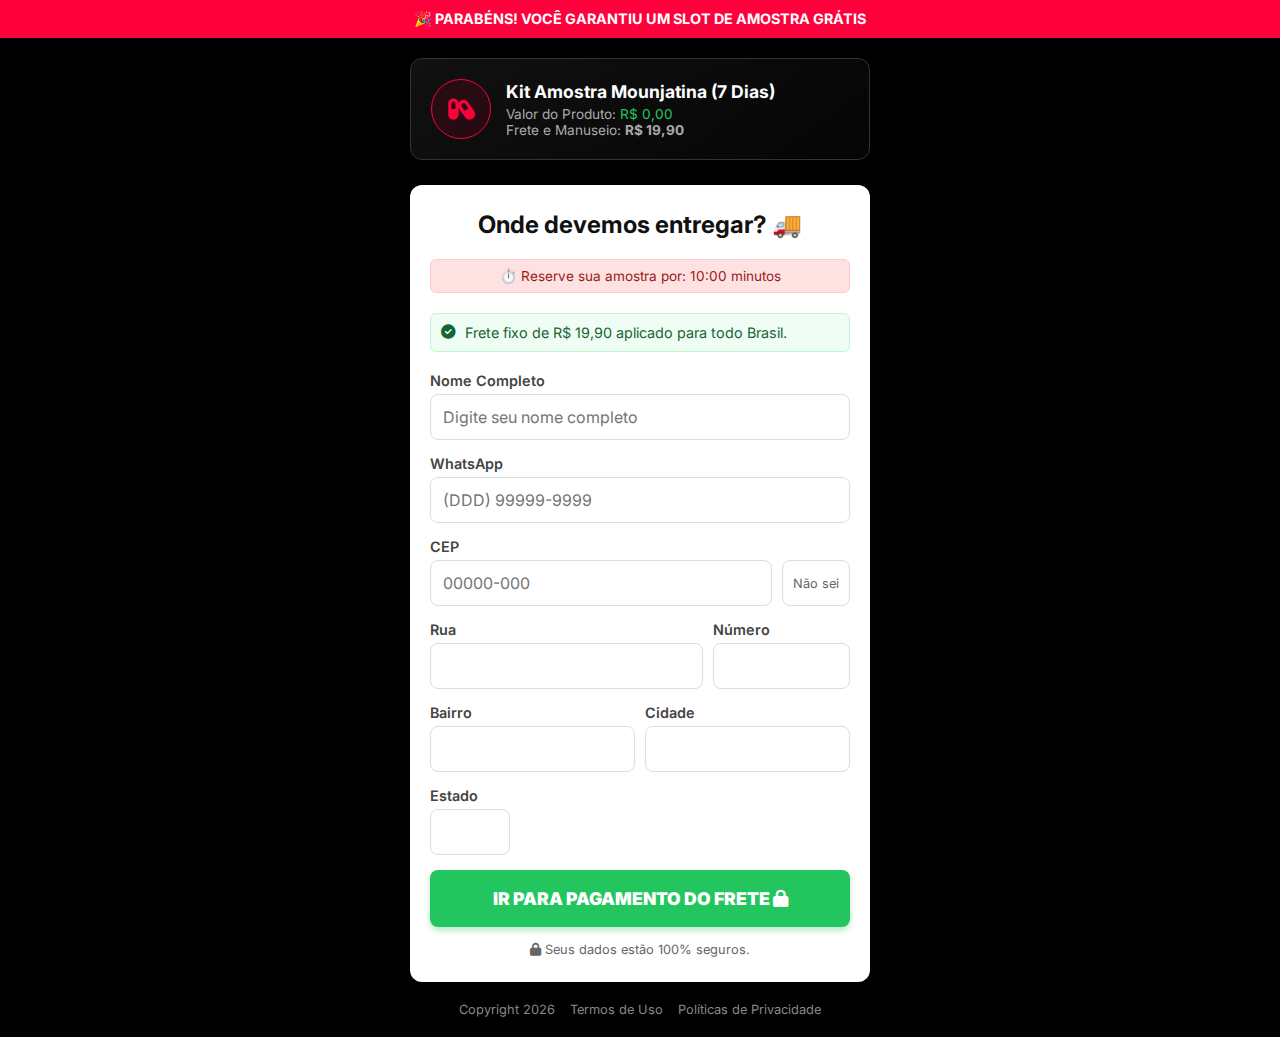
<file: form_endereco.html>
<!DOCTYPE html>
<html lang="pt-BR">

<head>
    <meta charset="UTF-8">
    <meta name="viewport" content="width=device-width, initial-scale=1.0, maximum-scale=1.0, user-scalable=no">
    <title>Envio da Amostra Grátis</title>
    <link href="https://fonts.googleapis.com/css2?family=Inter:wght@400;600;700;900&display=swap" rel="stylesheet">
    <link rel="stylesheet" href="https://cdnjs.cloudflare.com/ajax/libs/font-awesome/6.0.0/css/all.min.css">
    <style>
        * {
            margin: 0;
            padding: 0;
            box-sizing: border-box;
            font-family: 'Inter', sans-serif;
        }

        body {
            background-color: #000;
            color: #fff;
            min-height: 100vh;
            display: flex;
            flex-direction: column;
            align-items: center;
        }

        .header-stripe {
            width: 100%;
            background: #ff003c;
            color: white;
            text-align: center;
            padding: 10px;
            font-weight: bold;
            font-size: 0.9rem;
        }

        .container {
            width: 100%;
            max-width: 500px;
            padding: 20px;
        }

        .product-summary {
            background: linear-gradient(145deg, #111 0%, #050505 100%);
            border: 1px solid #333;
            border-radius: 12px;
            padding: 20px;
            margin-bottom: 25px;
            display: flex;
            align-items: center;
            gap: 15px;
        }

        .product-icon {
            width: 60px;
            height: 60px;
            background: rgba(255, 0, 60, 0.1);
            border-radius: 50%;
            display: flex;
            align-items: center;
            justify-content: center;
            border: 1px solid #ff003c;
            color: #ff003c;
            font-size: 1.5rem;
        }

        .form-box {
            background: #fff;
            border-radius: 12px;
            padding: 25px 20px;
            color: #333;
        }

        .form-title {
            margin-bottom: 20px;
            text-align: center;
            color: #111;
        }

        .form-group {
            margin-bottom: 15px;
        }

        .form-group label {
            display: block;
            margin-bottom: 5px;
            font-weight: 600;
            font-size: 0.9rem;
            color: #444;
        }

        .form-control {
            width: 100%;
            padding: 12px;
            border: 1px solid #ddd;
            border-radius: 8px;
            font-size: 1rem;
            transition: border-color 0.3s;
        }

        .form-control:focus {
            border-color: #ff003c;
            outline: none;
        }

        .row {
            display: flex;
            gap: 10px;
        }

        .col {
            flex: 1;
        }

        .submit-btn {
            display: block;
            width: 100%;
            background: #22c55e;
            color: white;
            border: none;
            padding: 18px;
            font-size: 1.1rem;
            font-weight: 900;
            border-radius: 8px;
            cursor: pointer;
            text-transform: uppercase;
            margin-top: 10px;
            box-shadow: 0 4px 6px rgba(34, 197, 94, 0.3);
        }

        .submit-btn:hover {
            background: #16a34a;
        }

        .shipping-info {
            background: #f0fdf4;
            border: 1px solid #bbf7d0;
            color: #166534;
            padding: 10px;
            border-radius: 6px;
            margin-bottom: 20px;
            font-size: 0.9rem;
            display: flex;
            align-items: center;
            gap: 10px;
        }

        .security-footer {
            margin-top: 20px;
            text-align: center;
            color: #888;
            font-size: 0.8rem;
            display: flex;
            justify-content: center;
            gap: 15px;
        }

        .timer-bar {
            background: #fee2e2;
            color: #991b1b;
            text-align: center;
            padding: 8px;
            font-size: 0.85rem;
            border-radius: 6px;
            margin-bottom: 20px;
            border: 1px solid #fecaca;
        }
    </style>
</head>

<body>

    <div class="header-stripe">
        🎉 PARABÉNS! VOCÊ GARANTIU UM SLOT DE AMOSTRA GRÁTIS
    </div>

    <div class="container">
        <!-- Resumo do Pedido -->
        <div class="product-summary">
            <div class="product-icon">
                <i class="fas fa-capsules"></i>
            </div>
            <div>
                <h3 style="color: white; font-size: 1.1rem;">Kit Amostra Mounjatina (7 Dias)</h3>
                <p style="color: #aaa; font-size: 0.85rem; margin-top: 4px;">Valor do Produto: <span
                        style="color: #22c55e;">R$ 0,00</span></p>
                <p style="color: #aaa; font-size: 0.85rem;">Frete e Manuseio: <strong>R$ 19,90</strong></p>
            </div>
        </div>

        <!-- Formulário -->
        <div class="form-box">
            <h2 class="form-title">Onde devemos entregar? 🚚</h2>

            <div class="timer-bar">
                ⏱️ Reserve sua amostra por: <span id="timer">10:00</span> minutos
            </div>

            <div class="shipping-info">
                <i class="fas fa-check-circle"></i>
                <span>Frete fixo de R$ 19,90 aplicado para todo Brasil.</span>
            </div>

            <form action="https://pay.cakto.com.br/seed-checkout-link" method="GET" id="addressForm">
                <!-- Nota: a action acima deve ser substituída pelo link de checkout real do usuário se ele quiser passar parametros via URL, ou redirecionar via JS -->

                <div class="form-group">
                    <label>Nome Completo</label>
                    <input type="text" class="form-control" name="name" placeholder="Digite seu nome completo" required>
                </div>

                <div class="form-group">
                    <label>WhatsApp</label>
                    <input type="tel" class="form-control" name="phone" placeholder="(DDD) 99999-9999" required>
                </div>

                <div class="form-group">
                    <label>CEP</label>
                    <div style="display: flex; gap: 10px;">
                        <input type="text" class="form-control" name="zipcode" placeholder="00000-000" style="flex: 1;"
                            required onblur="buscarCep(this.value)">
                        <a href="https://buscacepinter.correios.com.br/app/endereco/index.php" target="_blank"
                            style="padding: 10px; display: flex; align-items: center; color: #666; font-size: 0.8rem; text-decoration: none; border: 1px solid #ddd; border-radius: 8px;">Não
                            sei</a>
                    </div>
                </div>

                <div class="row">
                    <div class="col form-group" style="flex: 2;">
                        <label>Rua</label>
                        <input type="text" class="form-control" name="street" id="rua" required>
                    </div>
                    <div class="col form-group" style="flex: 1;">
                        <label>Número</label>
                        <input type="text" class="form-control" name="number" required>
                    </div>
                </div>

                <div class="row">
                    <div class="col form-group">
                        <label>Bairro</label>
                        <input type="text" class="form-control" name="neighborhood" id="bairro" required>
                    </div>
                    <div class="col form-group">
                        <label>Cidade</label>
                        <input type="text" class="form-control" name="city" id="cidade" required>
                    </div>
                </div>

                <div class="form-group">
                    <label>Estado</label>
                    <input type="text" class="form-control" name="state" id="uf" required style="width: 80px;">
                </div>

                <button type="submit" class="submit-btn" id="submitBtn">
                    IR PARA PAGAMENTO DO FRETE <i class="fas fa-lock"></i>
                </button>

                <p style="text-align: center; margin-top: 15px; font-size: 0.8rem; color: #666;">
                    <i class="fas fa-lock"></i> Seus dados estão 100% seguros.
                </p>
            </form>
        </div>

        <div class="security-footer">
            <span>Copyright 2026</span>
            <span>Termos de Uso</span>
            <span>Políticas de Privacidade</span>
        </div>
    </div>

    <script>
        // Simples script para preencher endereço via CEP (opcional, mas adiciona valor)
        function buscarCep(cep) {
            cep = cep.replace(/\D/g, '');
            if (cep.length === 8) {
                fetch(`https://viacep.com.br/ws/${cep}/json/`)
                    .then(response => response.json())
                    .then(data => {
                        if (!data.erro) {
                            document.getElementById('rua').value = data.logradouro;
                            document.getElementById('bairro').value = data.bairro;
                            document.getElementById('cidade').value = data.localidade;
                            document.getElementById('uf').value = data.uf;
                        }
                    })
                    .catch(() => console.log('Erro ao buscar CEP'));
            }
        }

        // Timer de escassez simples
        let time = 600; // 10 minutes
        const timerElement = document.getElementById('timer');

        setInterval(() => {
            if (time > 0) {
                time--;
                let minutes = Math.floor(time / 60);
                let seconds = time % 60;
                timerElement.innerText = `${minutes}:${seconds < 10 ? '0' + seconds : seconds}`;
            }
        }, 1000);

        // Redirecionamento no Submit (Simulação de integração)
        // O usuário final provavelmente vai querer substituir isso pelo link direto do checkout com os parametros utm
        document.getElementById('addressForm').addEventListener('submit', function (e) {
            e.preventDefault();
            // Aqui normalmente se enviaria os dados para um webhook ou CRM
            // E depois redirecionaria para o checkout do frete

            const btn = document.getElementById('submitBtn');
            btn.innerText = 'PROCESSANDO...';
            btn.style.opacity = '0.8';

            setTimeout(() => {
                // REDIRECIONAR PARA O CHECKOUT DO FRETE (R$ 19,90)
                // Link real do checkout
                window.location.href = 'https://pay.cakto.com.br/5gmom9n_739508';
            }, 1000);
        });
    </script>
</body>

</html>
</file>
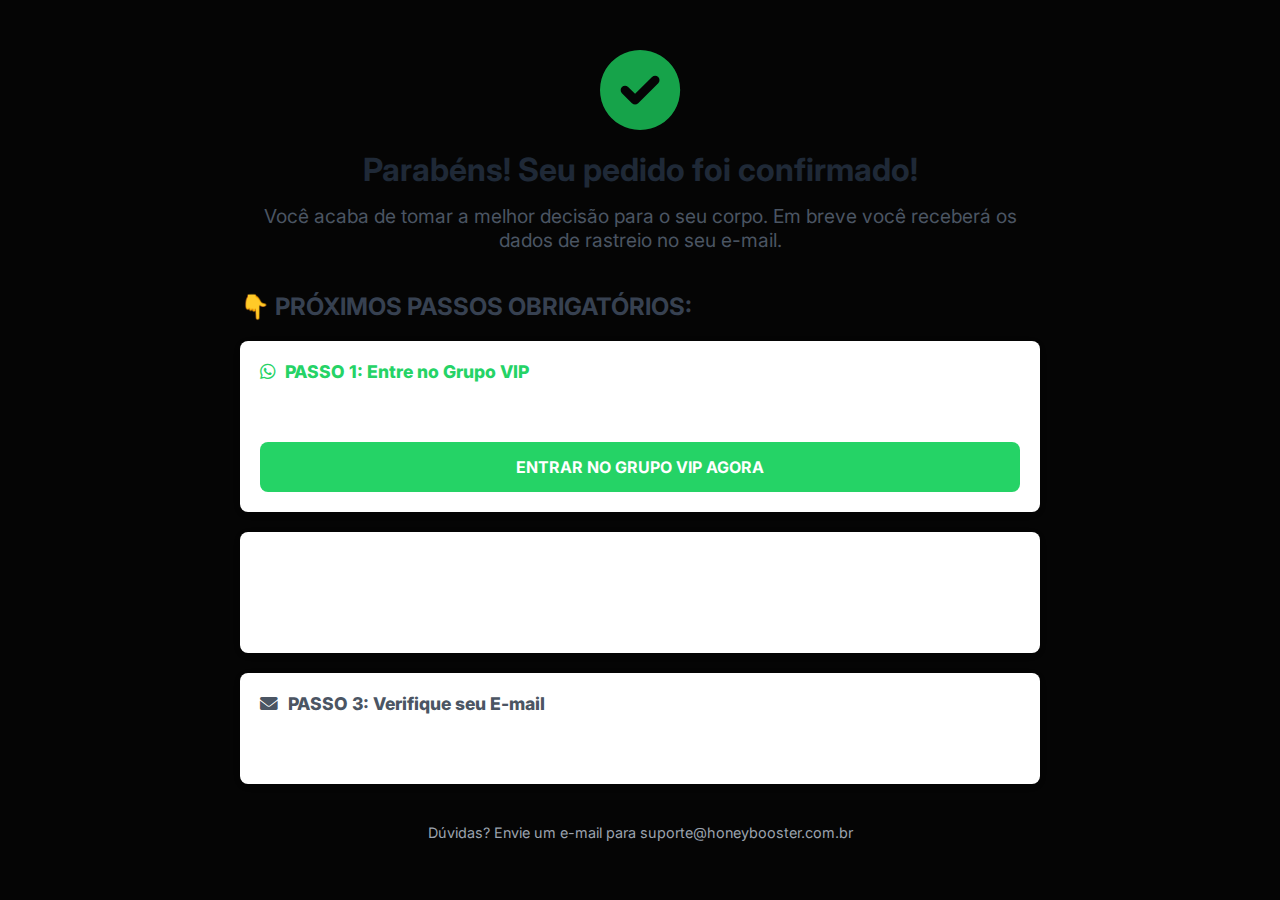
<file: obrigado.html>
<!DOCTYPE html>
<html lang="pt-BR">

<head>
    <meta charset="UTF-8">
    <meta name="viewport" content="width=device-width, initial-scale=1.0">
    <title>Parabéns! Pedido Confirmado</title>
    <link rel="stylesheet" href="style.css">
    <link href="https://fonts.googleapis.com/css2?family=Inter:wght@400;600;700;900&display=swap" rel="stylesheet">
    <link rel="stylesheet" href="https://cdnjs.cloudflare.com/ajax/libs/font-awesome/6.0.0/css/all.min.css">
    <style>
        .success-icon {
            font-size: 5rem;
            color: #16a34a;
            margin-bottom: 20px;
            animation: pop 0.5s cubic-bezier(0.175, 0.885, 0.32, 1.275);
        }

        @keyframes pop {
            0% {
                transform: scale(0);
                opacity: 0;
            }

            100% {
                transform: scale(1);
                opacity: 1;
            }
        }

        .step-box {
            background: white;
            border-radius: 8px;
            padding: 20px;
            margin-bottom: 20px;
            text-align: left;
            border-left: 5px solid var(--primary-color);
            box-shadow: 0 2px 10px rgba(0, 0, 0, 0.05);
        }

        .step-title {
            font-weight: 800;
            font-size: 1.1rem;
            margin-bottom: 10px;
            display: flex;
            align-items: center;
            gap: 10px;
        }

        .btn-whatsapp {
            background: #25D366;
            color: white;
            font-weight: bold;
            padding: 15px;
            display: block;
            text-align: center;
            border-radius: 8px;
            text-decoration: none;
            margin-top: 10px;
        }
    </style>
</head>

<body style="background-color: #f3f4f6;">

    <div class="container content-narrow" style="padding: 50px 0; text-align: center;">

        <i class="fas fa-check-circle success-icon"></i>

        <h1 style="color: #1f2937; margin-bottom: 15px;">Parabéns! Seu pedido foi confirmado!</h1>
        <p style="font-size: 1.2rem; color: #4b5563; margin-bottom: 40px;">
            Você acaba de tomar a melhor decisão para o seu corpo. Em breve você receberá os dados de rastreio no seu
            e-mail.
        </p>

        <h2 style="text-align: left; margin-bottom: 20px; color: #374151;">👇 PRÓXIMOS PASSOS OBRIGATÓRIOS:</h2>

        <!-- PASSO 1 -->
        <div class="step-box">
            <div class="step-title" style="color: #25D366;">
                <i class="fab fa-whatsapp"></i> PASSO 1: Entre no Grupo VIP
            </div>
            <p>Para receber dicas exclusivas, cardápios e falar com nossa equipe de suporte, entre no grupo VIP do
                WhatsApp.</p>
            <a href="#" class="btn-whatsapp">ENTRAR NO GRUPO VIP AGORA</a>
        </div>

        <!-- PASSO 2 -->
        <div class="step-box">
            <div class="step-title" style="color: var(--primary-color);">
                <i class="fas fa-book-open"></i> PASSO 2: Baixe seu E-book
            </div>
            <p>Seu "Cardápio Acelerador" já está disponível para download.</p>
            <a href="#"
                style="color: var(--primary-color); font-weight: bold; text-decoration: underline; display: block; margin-top: 10px;">
                Download E-book PDF (2.5MB)
            </a>
        </div>

        <!-- PASSO 3 -->
        <div class="step-box">
            <div class="step-title" style="color: #4b5563;">
                <i class="fas fa-envelope"></i> PASSO 3: Verifique seu E-mail
            </div>
            <p>Enviamos os dados de acesso e a nota fiscal para o e-mail cadastrado. Confira também na caixa de SPAM.
            </p>
        </div>

        <p style="font-size: 0.9rem; color: #9ca3af; margin-top: 40px;">
            Dúvidas? Envie um e-mail para suporte@honeybooster.com.br
        </p>

    </div>

</body>

</html>
</file>
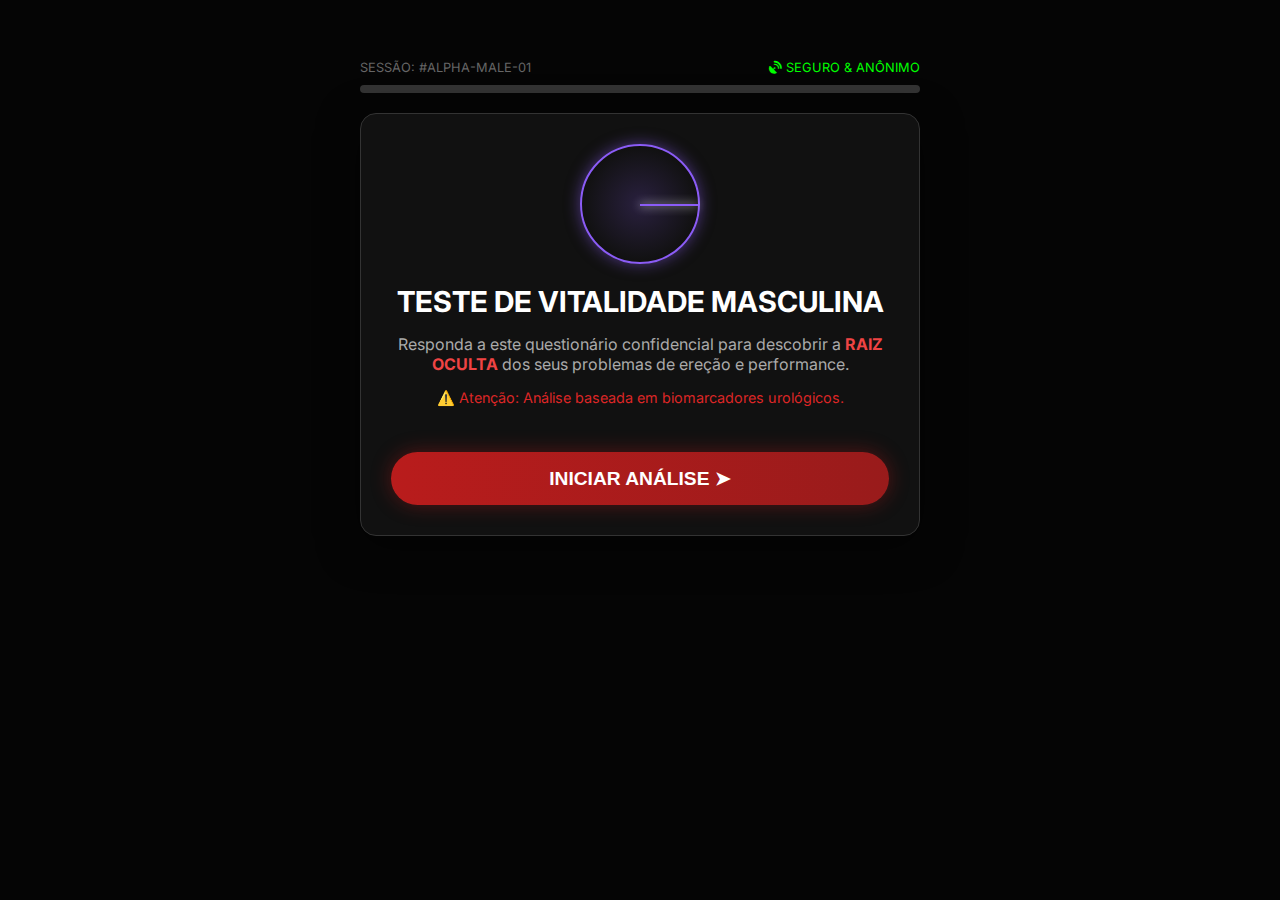
<file: quiz.html>
<!DOCTYPE html>
<html lang="pt-BR">

<head>
    <meta charset="UTF-8">
    <meta name="viewport" content="width=device-width, initial-scale=1.0">
    <title>Avaliação de Potência Masculina - Protocolo Alpha</title>
    <link rel="stylesheet" href="style.css">
    <link href="https://fonts.googleapis.com/css2?family=Inter:wght@400;700;900&display=swap" rel="stylesheet">
    <link rel="stylesheet" href="https://cdnjs.cloudflare.com/ajax/libs/font-awesome/6.0.0/css/all.min.css">
    <style>
        .hidden-step {
            display: none;
        }

        .next-btn {
            background: linear-gradient(90deg, #b91c1c, #991b1b);
            color: white;
            border: none;
            padding: 15px 40px;
            font-size: 1.2rem;
            font-weight: bold;
            border-radius: 50px;
            margin-top: 25px;
            cursor: pointer;
            box-shadow: 0 0 20px rgba(185, 28, 28, 0.4);
            transition: 0.3s;
            text-transform: uppercase;
            width: 100%;
        }

        .next-btn:hover {
            transform: scale(1.05);
            box-shadow: 0 0 30px rgba(185, 28, 28, 0.7);
        }

        .next-btn:disabled {
            background: #333;
            cursor: not-allowed;
            box-shadow: none;
            opacity: 0.5;
        }

        .scan-line {
            width: 100%;
            height: 2px;
            background: #0f0;
            box-shadow: 0 0 10px #0f0;
            position: absolute;
            top: 0;
            left: 0;
            animation: scanMove 2s infinite linear;
        }

        @keyframes scanMove {
            0% {
                top: 0;
            }

            100% {
                top: 100%;
            }
        }

        .emoji-option {
            font-size: 2.5rem;
            margin-bottom: 10px;
        }
    </style>
    <script>
        !function (f, b, e, v, n, t, s) {
            if (f.fbq) return; n = f.fbq = function () {
                n.callMethod ?
                    n.callMethod.apply(n, arguments) : n.queue.push(arguments)
            };
            if (!f._fbq) f._fbq = n; n.push = n; n.loaded = !0; n.version = '2.0';
            n.queue = []; t = b.createElement(e); t.async = !0;
            t.src = v; s = b.getElementsByTagName(e)[0];
            s.parentNode.insertBefore(t, s)
        }(window, document, 'script',
            'https://connect.facebook.net/en_US/fbevents.js');
        fbq('init', '624262646647561');
        fbq('track', 'PageView');
    </script>
    <noscript><img height="1" width="1" style="display:none"
            src="https://www.facebook.com/tr?id=624262646647561&ev=PageView&noscript=1" /></noscript>

    <!-- Utmify Pixel -->
    <script>
        window.pixelId = "69827519a16b83730140e6df";
        var a = document.createElement("script");
        a.setAttribute("async", "");
        a.setAttribute("defer", "");
        a.setAttribute("src", "https://cdn.utmify.com.br/scripts/pixel/pixel.js");
        document.head.appendChild(a);
    </script>

    <!-- Utmify UTM Script -->
    <script src="https://cdn.utmify.com.br/scripts/utms/latest.js" data-utmify-prevent-xcod-sck
        data-utmify-prevent-subids async defer></script>
</head>

<body>

    <!-- QUIZ WRAPPER -->
    <div id="quiz-wrapper" class="quiz-container">

        <!-- HEADER COM BARRA DE PROGRESSO -->
        <div class="quiz-header">
            <div style="display: flex; justify-content: space-between; align-items: center; margin-bottom: 10px;">
                <span style="color: #666; font-size: 0.8rem;">SESSÃO: #ALPHA-MALE-01</span>
                <span style="color: #0f0; font-size: 0.8rem;"><i class="fas fa-satellite-dish"></i> SEGURO &
                    ANÔNIMO</span>
            </div>
            <div class="progress-container" style="background: #333; height: 8px; border-radius: 4px;">
                <div id="progress" class="progress-bar"
                    style="height: 100%; background: linear-gradient(90deg, #dc2626, #f59e0b); width: 0%; transition: width 0.5s;">
                </div>
            </div>
        </div>

        <!-- STEP 0: INICIAL (HOOK AGRESSIVO) -->
        <div id="step-start" class="question-card" style="text-align: center;">
            <div class="radar-scan"></div>
            <h1 style="font-size: 1.8rem; color: white;">TESTE DE VITALIDADE MASCULINA</h1>
            <p style="color: #aaa; margin: 15px 0;">Responda a este questionário confidencial para descobrir a <strong
                    style="color: #ef4444;">RAIZ OCULTA</strong> dos seus problemas de ereção e performance.</p>
            <p style="color: #dc2626; font-size: 0.9rem; margin-bottom: 20px;">⚠️ Atenção: Análise baseada em
                biomarcadores urológicos.</p>
            <button class="next-btn pulse" onclick="goToStep(1)">INICIAR ANÁLISE ➤</button>
        </div>

        <!-- STEP 1: IDADE -->
        <div id="step-1" class="question-card hidden-step">
            <p class="question-text">PERGUNTA 1/10: Qual sua idade?</p>
            <div class="options">
                <button class="option-btn" onclick="goToStep(2)">18 a 29 anos</button>
                <button class="option-btn" onclick="goToStep(2)">30 a 39 anos</button>
                <button class="option-btn" onclick="goToStep(2)">40 a 49 anos (Queda Hormonal)</button>
                <button class="option-btn" onclick="goToStep(2)">50 a 59 anos</button>
                <button class="option-btn" onclick="goToStep(2)">60+ anos (Risco Elevado)</button>
            </div>
        </div>

        <!-- STEP 2: FREQUÊNCIA DE FALHA (NOVO) -->
        <div id="step-2" class="question-card hidden-step">
            <p class="question-text">PERGUNTA 2/10: Com que frequência você sente que "falha" ou não performa como
                gostaria?</p>
            <div class="options">
                <button class="option-btn" onclick="goToStep(3)">Raramente (Aconteceu 1 ou 2 vezes)</button>
                <button class="option-btn" onclick="goToStep(3)">Às vezes (Quando estou estressado/cansado)</button>
                <button class="option-btn" onclick="goToStep(3)">Frequentemente (50% das vezes)</button>
                <button class="option-btn" onclick="goToStep(3)">Sempre (Não consigo ter relações)</button>
            </div>
        </div>

        <!-- STEP 3: EREÇÕES MATINAIS (NOVO - CRÍTICO) -->
        <div id="step-3" class="question-card hidden-step">
            <p class="question-text">PERGUNTA 3/10: Você costuma ter "ereções matinais" (acordar com o pênis ereto)?</p>
            <p style="font-size: 0.85rem; color: #888; margin-bottom: 15px;">*Isso é um indicador crucial de saúde
                vascular.</p>
            <div class="options">
                <button class="option-btn" onclick="goToStep(4)">Sim, quase todo dia.</button>
                <button class="option-btn" onclick="goToStep(4)">Às vezes, mas não é tão firme.</button>
                <button class="option-btn" onclick="goToStep(4)">Raramente / Quase nunca.</button>
                <button class="option-btn" onclick="goToStep(4)">Não, nunca mais aconteceu.</button>
            </div>
        </div>

        <!-- STEP 4: HARDNESS (SEVERIDADE) -->
        <div id="step-4" class="question-card hidden-step">
            <p class="question-text">PERGUNTA 4/10: Como você descreveria a qualidade da sua ereção hoje?</p>
            <div class="options">
                <button class="option-btn" onclick="goToStep(5)">🍌 100% Rígida (Como uma rocha)</button>
                <button class="option-btn" onclick="goToStep(5)">🥒 70% Rígida (Dá pra usar, mas perde força)</button>
                <button class="option-btn" onclick="goToStep(5)">🌭 40% Rígida (Meia-bomba / Mole)</button>
                <button class="option-btn" onclick="goToStep(5)">🥀 0% (Não sobe de jeito nenhum)</button>
            </div>
        </div>

        <!-- STEP 5: PORNOGRAFIA (NOVO - PESSOAL) -->
        <div id="step-5" class="question-card hidden-step">
            <p class="question-text">PERGUNTA 5/10: Seja honesto (ninguém vai ver isso): Com que frequência você consome
                pornografia?</p>
            <div class="options">
                <button class="option-btn" onclick="goToStep(6)">Várias vezes por semana / Diariamente</button>
                <button class="option-btn" onclick="goToStep(6)">Eventualmente (1x por semana)</button>
                <button class="option-btn" onclick="goToStep(6)">Raramente ou Nunca</button>
            </div>
        </div>

        <!-- STEP 6: USO DE ESTIMULANTES (NOVO - ESPECÍFICO) -->
        <div id="step-6" class="question-card hidden-step">
            <p class="question-text">PERGUNTA 6/10: Você já precisou usar "pílulas azuis" ou estimulantes de farmácia?
            </p>
            <div class="options">
                <button class="option-btn" onclick="goToStep(7)">Sim, uso com frequência.</button>
                <button class="option-btn" onclick="goToStep(7)">Sim, tentei mas me deu efeitos colaterais.</button>
                <button class="option-btn" onclick="goToStep(7)">Sim, mas parou de funcionar.</button>
                <button class="option-btn" onclick="goToStep(7)">Não, nunca usei e tenho medo/vergonha.</button>
            </div>
        </div>

        <!-- STEP 7: DURAÇÃO (EJACULAÇÃO) -->
        <div id="step-7" class="question-card hidden-step">
            <p class="question-text">PERGUNTA 7/10: Quando você consegue o ato, quanto tempo você dura em média?</p>
            <div class="options">
                <button class="option-btn" onclick="goToStep(8)">Menos de 2 minutos (Ejaculação Precoce)</button>
                <button class="option-btn" onclick="goToStep(8)">Entre 2 a 5 minutos (Rápido)</button>
                <button class="option-btn" onclick="goToStep(8)">Mais de 10 minutos (Normal)</button>
                <button class="option-btn" onclick="goToStep(8)">Não consigo chegar aos finalmentes</button>
            </div>
        </div>

        <!-- STEP 8: IMPACTO NA PARCEIRA (NOVO - EMOCIONAL) -->
        <div id="step-8" class="question-card hidden-step">
            <p class="question-text">PERGUNTA 8/10: Como isso tem afetado seu relacionamento?</p>
            <div class="options">
                <button class="option-btn" onclick="goToStep(9)">Ela reclama ou sinto que está decepcionada.</button>
                <button class="option-btn" onclick="goToStep(9)">Eu evito o sexo por medo de falhar.</button>
                <button class="option-btn" onclick="goToStep(9)">Ela diz que "está tudo bem", mas sei que não
                    está.</button>
                <button class="option-btn" onclick="goToStep(9)">Não estou em um relacionamento no momento.</button>
            </div>
        </div>

        <!-- STEP 9: META (ZONAS) -->
        <div id="step-9" class="question-card hidden-step">
            <p class="question-text">PERGUNTA 9/10: Se você pudesse resolver UM problema hoje, qual seria?</p>
            <p style="font-size: 0.9rem; color: #888; margin-bottom: 20px;">(Selecione quantos quiser)</p>

            <div class="body-zones">
                <div class="zone-btn" onclick="toggleZone(this)">
                    <i class="fas fa-ruler-vertical"></i> <span>Aumentar Tamanho</span>
                </div>
                <div class="zone-btn" onclick="toggleZone(this)">
                    <i class="fas fa-hammer"></i> <span>Ereção de Aço</span>
                </div>
                <div class="zone-btn" onclick="toggleZone(this)">
                    <i class="fas fa-stopwatch"></i> <span>Fim da Ejaculação Precoce</span>
                </div>
                <div class="zone-btn" onclick="toggleZone(this)">
                    <i class="fas fa-fire"></i> <span>Libido de 20 Anos</span>
                </div>
            </div>
            <button id="btn-step-9" class="next-btn" disabled onclick="goToStep(10)">PRÓXIMO</button>
        </div>

        <!-- STEP 10: SINTOMAS FINAIS -->
        <div id="step-10" class="question-card hidden-step">
            <p class="question-text">PERGUNTA 10/10: Além da parte sexual, você sente:</p>
            <div class="options">
                <button class="option-btn" onclick="goToStep(11)">Cansaço excessivo / Falta de energia</button>
                <button class="option-btn" onclick="goToStep(11)">Gordura abdominal acumulada</button>
                <button class="option-btn" onclick="goToStep(11)">Falta de foco / Irritabilidade</button>
                <button class="option-btn" onclick="goToStep(11)">TODOS OS SINTOMAS ACIMA</button>
            </div>
        </div>

        <!-- STEP 11: COMPROMISSO FINAL -->
        <div id="step-11" class="question-card hidden-step">
            <p class="question-text">ANÁLISE CONCLUÍDA.</p>
            <p style="color: #ccc; margin-bottom: 20px;">Nosso sistema identificou um <strong
                    style="color: #ef4444;">BLOQUEIO VASCULAR</strong> severo no seu perfil.</p>
            <p class="question-text">Existe uma solução natural, mas você precisa se comprometer a seguir o protocolo.
                Você aceita?</p>
            <div class="options">
                <button class="option-btn pulse"
                    style="background: #16a34a; color: white; border: none; font-weight: 900;"
                    onclick="goToStep(12)">SIM! QUERO RECUPERAR MINHA MASCULINIDADE!</button>
                <button class="option-btn" onclick="goToStep(12)">Não, prefiro continuar falhando.</button>
            </div>
        </div>

        <!-- STEP 12: PROCESSAMENTO (TERMINAL FAKE) -->
        <div id="step-12" class="question-card hidden-step"
            style="position: relative; overflow: hidden; padding-top: 40px;">
            <div class="scan-line"></div>
            <div class="radar-scan" style="width: 80px; height: 80px; margin: 0 auto 20px auto;"></div>
            <h2 style="color: #f59e0b; text-align: center;">GERANDO PROTOCOLO...</h2>

            <div id="terminal-screen" class="terminal-log">
                <!-- Linhas inseridas via JS -->
            </div>
        </div>

    </div>

    <script>
        let selectedZones = 0;
        const TOTAL_STEPS = 12;

        function toggleZone(element) {
            element.classList.toggle('selected');
            selectedZones = element.classList.contains('selected') ? selectedZones + 1 : selectedZones - 1;

            const btn = document.getElementById('btn-step-9');
            if (selectedZones > 0) {
                btn.disabled = false;
                btn.classList.add('pulse');
            } else {
                btn.disabled = true;
                btn.classList.remove('pulse');
            }
        }

        function goToStep(step) {
            // Esconder todos
            document.getElementById('step-start').style.display = 'none';
            for (let i = 1; i <= TOTAL_STEPS; i++) {
                const el = document.getElementById('step-' + i);
                if (el) el.style.display = 'none';
            }

            // Mostrar atual
            const target = document.getElementById('step-' + step);
            if (target) target.style.display = 'block';

            // Barra progresso
            const progress = document.getElementById('progress');
            // Calcula progresso base 11 perguntas (passo 12 é processamento final)
            const pct = Math.min(100, Math.round(((step - 1) / 10) * 100));
            progress.style.width = pct + '%';

            // Se for o último step (processamento), iniciar
            if (step === 12) {
                startProcessing();
            }
        }

        function startProcessing() {
            const terminal = document.getElementById('terminal-screen');
            terminal.innerHTML = ""; // Limpar
            const messages = [
                "Compilando respostas...",
                "Analisando perfil hormonal...",
                "<span style='color: yellow'>⚠️ ALERTA: Deficiência de Testosterona Detectada.</span>",
                "Verificando fluxo sanguíneo cavernoso...",
                "Status: <span style='color: #dc2626'>OBSTRUÍDO</span>",
                "--------------------------------",
                "IDENTIFICANDO SOLUÇÃO:",
                "Buscando compostos naturais...",
                "Honey Booster: COMPATÍVEL ✅",
                "Potencial de Recuperação: 98.7%",
                "--------------------------------",
                "Preparando vídeo explicativo...",
                "<span style='color: #4ade80;'>✅ ACESSO LIBERADO!</span>"
            ];

            let i = 0;
            function typeLine() {
                if (i < messages.length) {
                    const p = document.createElement('div');
                    p.className = 'log-line';
                    p.innerHTML = "> " + messages[i];
                    terminal.appendChild(p);
                    terminal.scrollTop = terminal.scrollHeight;
                    i++;
                    setTimeout(typeLine, 500);
                } else {
                    setTimeout(() => {
                        window.location.href = 'vsl.html';
                    }, 1500);
                }
            }
            typeLine();
        }
    </script>

</body>

</html>
</file>
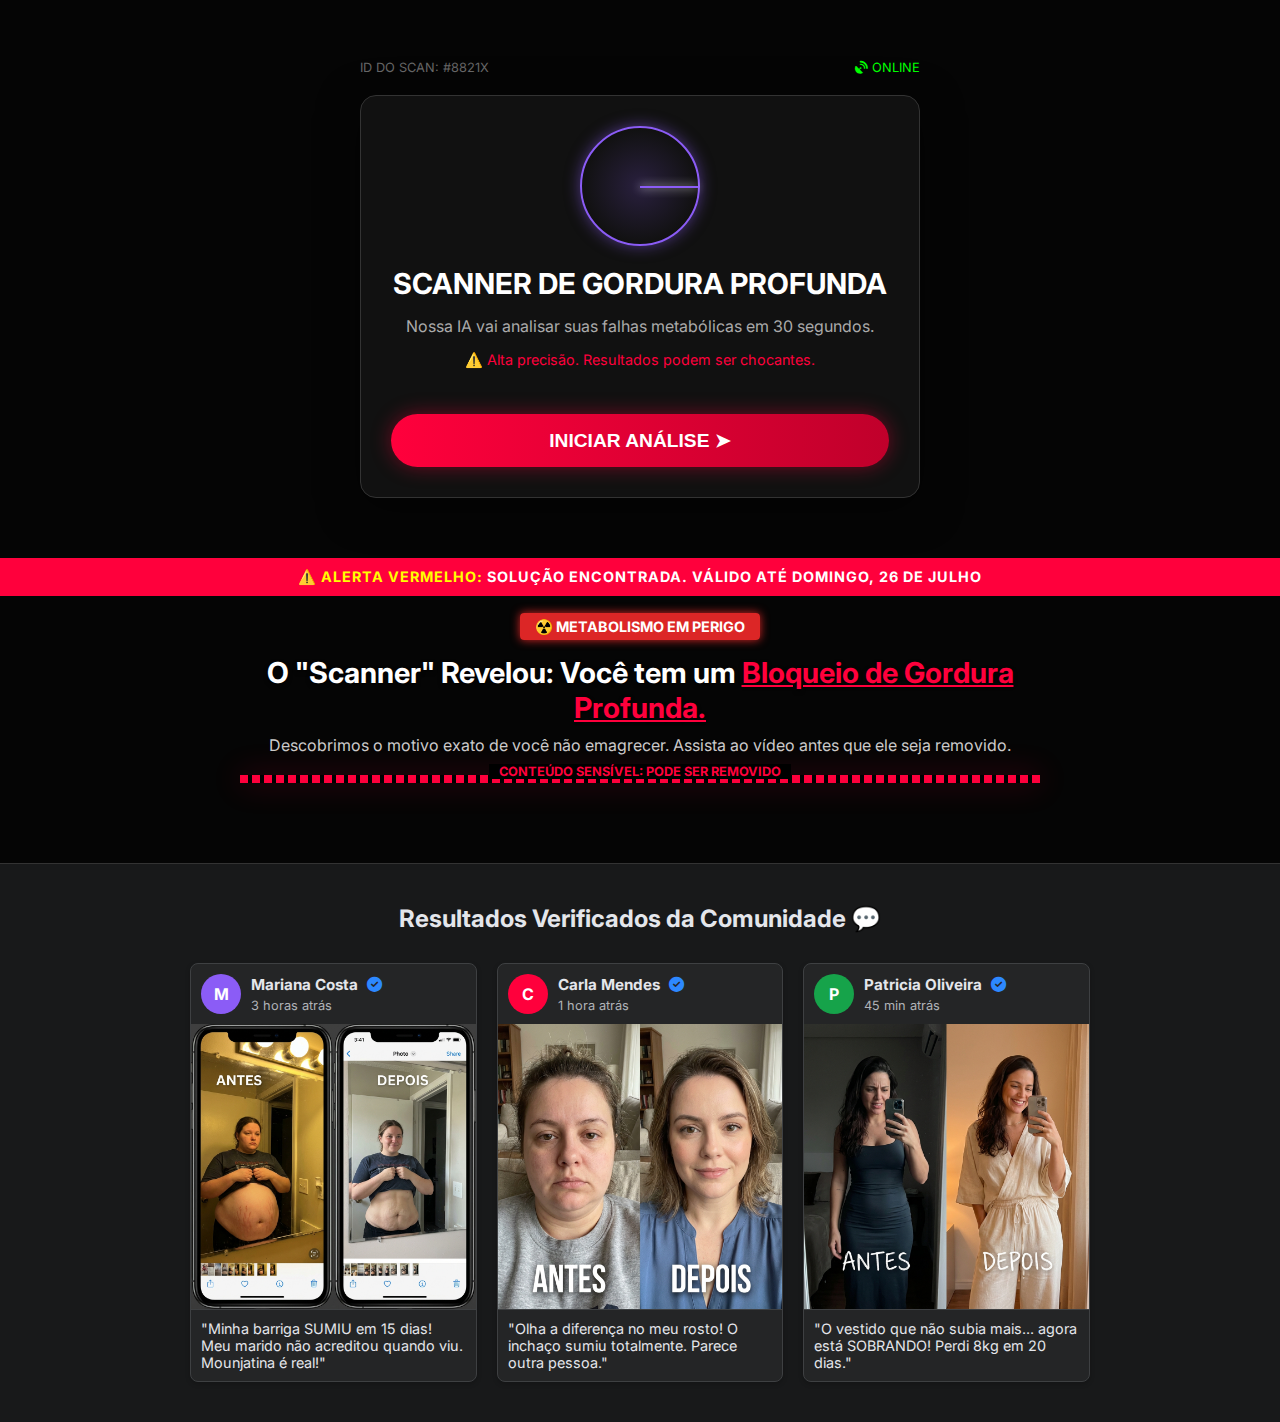
<file: quiz_vsl.html>
<!DOCTYPE html>
<html lang="pt-BR">

<head>
    <meta charset="UTF-8">
    <meta name="viewport" content="width=device-width, initial-scale=1.0">
    <title>Scanner Metabólico Avançado</title>
    <link rel="stylesheet" href="style.css">
    <link href="https://fonts.googleapis.com/css2?family=Inter:wght@400;700;900&display=swap" rel="stylesheet">
    <link rel="stylesheet" href="https://cdnjs.cloudflare.com/ajax/libs/font-awesome/6.0.0/css/all.min.css">
    <style>
        /* CSS Inline Específico para ajustes finos que não estão no style.css global */
        .hidden-step {
            display: none;
        }

        .next-btn {
            background: linear-gradient(90deg, #ff003c, #c0002b);
            color: white;
            border: none;
            padding: 15px 40px;
            font-size: 1.2rem;
            font-weight: bold;
            border-radius: 50px;
            margin-top: 25px;
            cursor: pointer;
            box-shadow: 0 0 20px rgba(255, 0, 60, 0.4);
            transition: 0.3s;
            text-transform: uppercase;
            width: 100%;
        }

        .next-btn:hover {
            transform: scale(1.05);
            box-shadow: 0 0 30px rgba(255, 0, 60, 0.7);
        }

        .next-btn:disabled {
            background: #333;
            cursor: not-allowed;
            box-shadow: none;
            opacity: 0.5;
        }

        .scan-line {
            width: 100%;
            height: 2px;
            background: #0f0;
            box-shadow: 0 0 10px #0f0;
            position: absolute;
            top: 0;
            left: 0;
            animation: scanMove 2s infinite linear;
            display: none;
            /* Ativado via JS */
        }

        @keyframes scanMove {
            0% {
                top: 0;
            }

            100% {
                top: 100%;
            }
        }
    </style>
</head>

<body>

    <!-- QUIZ WRAPPER -->
    <div id="quiz-wrapper" class="quiz-container">

        <!-- HEADER COM BARRA DE PROGRESSO -->
        <div class="quiz-header">
            <div style="display: flex; justify-content: space-between; align-items: center; margin-bottom: 10px;">
                <span style="color: #666; font-size: 0.8rem;">ID DO SCAN: #8821X</span>
                <span style="color: #0f0; font-size: 0.8rem;"><i class="fas fa-satellite-dish"></i> ONLINE</span>
            </div>
            <div class="progress-container">
                <div id="progress" class="progress-bar"></div>
            </div>
        </div>

        <!-- STEP 0: INICIAL -->
        <div id="step-start" class="question-card" style="text-align: center;">
            <div class="radar-scan"></div>
            <h1 style="font-size: 1.8rem; color: white;">SCANNER DE GORDURA PROFUNDA</h1>
            <p style="color: #aaa; margin: 15px 0;">Nossa IA vai analisar suas falhas metabólicas em 30 segundos.</p>
            <p style="color: #ff003c; font-size: 0.9rem; margin-bottom: 20px;">⚠️ Alta precisão. Resultados podem ser
                chocantes.</p>
            <button class="next-btn pulse" onclick="goToStep(1)">INICIAR ANÁLISE ➤</button>
        </div>

        <!-- STEP 1: ZONAS DE DOR (Interactive Grid) -->
        <div id="step-1" class="question-card hidden-step">
            <p class="question-text">PASSO 1: Onde a gordura mais te incomoda?</p>
            <p style="font-size: 0.9rem; color: #888; margin-bottom: 20px;">(Toque nas áreas para marcar)</p>

            <div class="body-zones">
                <div class="zone-btn" onclick="toggleZone(this)">
                    <i class="fas fa-drumstick-bite"></i>
                    <span>Pernas / Celulite</span>
                </div>
                <div class="zone-btn" onclick="toggleZone(this)">
                    <i class="fas fa-pizza-slice"></i> <!-- Icone metaforico p/ barriga -->
                    <span>Barriga / Pochete</span> <!-- Pochete term for belly fat -->
                </div>
                <div class="zone-btn" onclick="toggleZone(this)">
                    <i class="fas fa-grin-beam-sweat"></i>
                    <span>Rosto / Papada</span>
                </div>
                <div class="zone-btn" onclick="toggleZone(this)">
                    <i class="fas fa-child"></i>
                    <span>Braços / Tchauzinho</span>
                </div>
            </div>

            <button id="btn-step-1" class="next-btn" disabled onclick="goToStep(2)">CONTINUAR</button>
        </div>

        <!-- STEP 2: SLIDER DE PESO (Gamified Slider) -->
        <div id="step-2" class="question-card hidden-step">
            <p class="question-text">PASSO 2: Quanto você quer perder?</p>

            <div class="slider-container">
                <div class="weight-display"><span id="weight-val">10</span> kg</div>
                <input type="range" min="3" max="50" value="10" class="range-slider" id="weightRange"
                    oninput="updateWeight(this.value)">
            </div>

            <div
                style="background: #111; padding: 15px; border-radius: 8px; border: 1px dashed #333; margin-top: 20px;">
                <p style="color: #aaa; font-size: 0.9rem;">Estimativa de tempo para resultado:</p>
                <div class="weight-diff" id="time-estimate">15 a 20 Dias ⚡</div>
            </div>

            <button class="next-btn" onclick="goToStep(3)">CONFIRMAR META</button>
        </div>

        <!-- STEP 3: IDADE (Botões Grandes) -->
        <div id="step-3" class="question-card hidden-step">
            <p class="question-text">PASSO 3: Selecione sua Idade</p>
            <div class="options">
                <button class="option-btn" onclick="startProcessing()">18 a 29 anos</button>
                <button class="option-btn" onclick="startProcessing()">30 a 49 anos</button>
                <button class="option-btn" onclick="startProcessing()">50+ anos</button>
            </div>
        </div>

        <!-- STEP 4: PROCESSAMENTO (Terminal Hacker Style) -->
        <div id="step-processing" class="question-card hidden-step" style="position: relative; overflow: hidden;">
            <div class="scan-line" style="display: block;"></div>
            <div class="radar-scan" style="width: 60px; height: 60px;"></div>
            <h2 style="color: #8b5cf6;">PROCESSANDO DADOS...</h2>

            <div id="terminal-screen" class="terminal-log">
                <!-- Linhas inseridas via JS -->
            </div>
        </div>

    </div>

    <!-- VSL SECTION (Hidden Initially) -->
    <div id="vsl-section">

        <!-- FAIXA DE URGÊNCIA -->
        <div class="aggressive-header">
            ⚠️ <span style="color: yellow;">ALERTA VERMELHO:</span> SOLUÇÃO ENCONTRADA. VÁLIDO ATÉ <span
                id="dynamic-date-vsl">HOJE</span>
        </div>

        <header class="hero" style="background: transparent; padding-top: 20px;">
            <div class="container">
                <div class="headline-box">
                    <span
                        style="background: #dc2626; color: white; padding: 5px 15px; font-weight: bold; font-size: 0.9rem; border-radius: 4px; box-shadow: 0 0 10px #dc2626;">
                        ☢️ METABOLISMO EM PERIGO
                    </span>
                    <h1 style="color: white; margin-top: 20px; font-size: 1.8rem;">
                        O "Scanner" Revelou: Você tem um <span
                            style="color: #ff003c; text-decoration: underline;">Bloqueio de Gordura Profunda.</span>
                    </h1>
                    <p style="color: #ccc; font-size: 1rem; margin-top: 10px;">
                        Descobrimos o motivo exato de você não emagrecer. Assista ao vídeo antes que ele seja removido.
                    </p>
                </div>

                <div class="video-wrapper">
                    <iframe id="panda-6677655e-afb8-4f41-88cd-a10db0796c2d"
                        src="https://player-vz-41174eb7-d5d.tv.pandavideo.com.br/embed/?v=6677655e-afb8-4f41-88cd-a10db0796c2d"
                        style="border:none; width: 100%; height: 100%; position: absolute; top:0; left: 0;"
                        allow="accelerometer;gyroscope;autoplay;encrypted-media;picture-in-picture" allowfullscreen=true
                        fetchpriority="high"></iframe>
                </div>

                <!-- CTA BUTTON -->
                <div id="cta-container" class="cta-box hidden" style="margin-top: 30px;">
                    <a href="https://pay.kiwify.com.br/SEU-LINK" class="cta-button pulse"
                        style="background: linear-gradient(to bottom, #16a34a, #15803d); box-shadow: 0 5px 0 #0f5e2d; border: 2px solid #4ade80;">
                        QUERO DESBLOQUEAR MEU METABOLISMO POR R$ 19,90 <i class="fas fa-angle-double-right"></i>
                    </a>

                    <p class="security-text" style="color: #bbb;"><i class="fas fa-lock"></i> Desconto Válido Somente
                        Hoje</p>

                    <!-- SELOS DE SEGURANÇA E GARANTIA -->
                    <div
                        style="margin-top: 25px; background: #111; border: 1px solid #333; border-radius: 10px; padding: 20px;">

                        <!-- GARANTIA -->
                        <div
                            style="display: flex; align-items: center; justify-content: center; gap: 15px; margin-bottom: 20px; padding-bottom: 15px; border-bottom: 1px solid #333;">
                            <div
                                style="background: #16a34a; width: 50px; height: 50px; border-radius: 50%; display: flex; align-items: center; justify-content: center;">
                                <i class="fas fa-shield-alt" style="color: white; font-size: 1.5rem;"></i>
                            </div>
                            <div style="text-align: left;">
                                <strong style="color: #16a34a; font-size: 1.1rem;">GARANTIA DE 7 DIAS</strong>
                                <p style="color: #aaa; font-size: 0.85rem; margin: 0;">Se não gostar, devolvemos 100% do
                                    seu dinheiro. Sem perguntas.</p>
                            </div>
                        </div>

                        <!-- FORMAS DE PAGAMENTO -->
                        <div
                            style="display: flex; justify-content: center; gap: 8px; flex-wrap: wrap; margin-bottom: 15px;">
                            <span
                                style="background: #1a1f71; color: white; padding: 5px 12px; border-radius: 4px; font-size: 0.8rem; font-weight: bold;">💳
                                VISA</span>
                            <span
                                style="background: #eb001b; color: white; padding: 5px 12px; border-radius: 4px; font-size: 0.8rem; font-weight: bold;">💳
                                MASTERCARD</span>
                            <span
                                style="background: #32bcad; color: white; padding: 5px 12px; border-radius: 4px; font-size: 0.8rem; font-weight: bold;">💳
                                PIX</span>
                        </div>
                    </div>
                </div>
            </div>
        </header>

        <!-- AQUI ENTRA A GALERIA DE PROVA SOCIAL (MANTIDA) -->
        <section class="transformation-gallery">
            <h2 class="gallery-title">Resultados Verificados da Comunidade 💬</h2>
            <div class="gallery-grid">
                <!-- CARD 1 -->
                <div class="gallery-card">
                    <div class="card-header">
                        <div class="user-avatar"
                            style="background: #8b5cf6; display: flex; align-items: center; justify-content: center; color: white; font-weight: bold;">
                            M</div>
                        <div class="user-info"><strong>Mariana Costa <i
                                    class="fas fa-check-circle verified-badge"></i></strong><span>3 horas atrás</span>
                        </div>
                    </div>
                    <img src="prova1.png" alt="Antes e Depois - Barriga"
                        style="width: 100%; height: auto; display: block;">
                    <div class="card-footer">
                        <p>"Minha barriga SUMIU em 15 dias! Meu marido não acreditou quando viu. Mounjatina é real!"</p>
                    </div>
                </div>

                <!-- CARD 2 -->
                <div class="gallery-card">
                    <div class="card-header">
                        <div class="user-avatar"
                            style="background: #ff003c; display: flex; align-items: center; justify-content: center; color: white; font-weight: bold;">
                            C</div>
                        <div class="user-info"><strong>Carla Mendes <i
                                    class="fas fa-check-circle verified-badge"></i></strong><span>1 hora atrás</span>
                        </div>
                    </div>
                    <img src="prova2.png" alt="Antes e Depois - Rosto"
                        style="width: 100%; height: auto; display: block;">
                    <div class="card-footer">
                        <p>"Olha a diferença no meu rosto! O inchaço sumiu totalmente. Parece outra pessoa."</p>
                    </div>
                </div>

                <!-- CARD 3 -->
                <div class="gallery-card">
                    <div class="card-header">
                        <div class="user-avatar"
                            style="background: #16a34a; display: flex; align-items: center; justify-content: center; color: white; font-weight: bold;">
                            P</div>
                        <div class="user-info"><strong>Patricia Oliveira <i
                                    class="fas fa-check-circle verified-badge"></i></strong><span>45 min atrás</span>
                        </div>
                    </div>
                    <img src="prova3.png" alt="Antes e Depois - Vestido"
                        style="width: 100%; height: auto; display: block;">
                    <div class="card-footer">
                        <p>"O vestido que não subia mais... agora está SOBRANDO! Perdi 8kg em 20 dias."</p>
                    </div>
                </div>
            </div>
        </section>

    </div>

    <!-- SCRIPT.JS ATUALIZADO VAI AQUI PELO SRC -->
    <script src="script.js"></script>

    <!-- LÓGICA ESPECÍFICA DO QUIZ GAMEFICADO -->
    <script>
        // Funções específicas do Quiz 2.0 (Gamified)

        let selectedZones = 0;

        function toggleZone(element) {
            element.classList.toggle('selected');
            const isSelected = element.classList.contains('selected');

            if (isSelected) selectedZones++;
            else selectedZones--;

            // Habilitar botão apenas se selecionar pelo menos 1
            const btn = document.getElementById('btn-step-1');
            if (selectedZones > 0) {
                btn.disabled = false;
                btn.classList.add('pulse');
            } else {
                btn.disabled = true;
                btn.classList.remove('pulse');
            }
        }

        function updateWeight(val) {
            document.getElementById('weight-val').innerText = val;

            // Simples lógica de "gamificação" para estimativa
            let days = Math.round(val * 1.5);
            if (days < 10) days = 10;
            document.getElementById('time-estimate').innerText = `${days} a ${days + 5} Dias ⚡`;
        }

        function goToStep(step) {
            // Esconder todos
            document.getElementById('step-start').style.display = 'none';
            document.getElementById('step-1').style.display = 'none';
            document.getElementById('step-2').style.display = 'none';
            document.getElementById('step-3').style.display = 'none';

            // Mostrar o atual
            const target = document.getElementById('step-' + step);
            if (target) target.style.display = 'block';

            // Atualizar barra
            const progress = document.getElementById('progress');
            let pct = 0;
            if (step === 1) pct = 25;
            if (step === 2) pct = 50;
            if (step === 3) pct = 75;
            progress.style.width = pct + '%';
        }

        function startProcessing() {
            goToStep('processing'); // Hack no nome do ID
            document.getElementById('progress').style.width = '100%';

            const terminal = document.getElementById('terminal-screen');
            const messages = [
                "Conectando ao banco de dados metabólico...",
                "Analisando perfil hormonal...",
                "[OK] Cortisol Base... Nível 4/10",
                "[SCAN] Escaneando depósitos de gordura...",
                "⚠️ ALERTA: Resistência periférica detectada!",
                "⚠️ ALERTA: Células adiposas inflamadas.",
                "<span class='log-error'>❌ BLOQUEIO METABÓLICO ENCONTRADO!</span>",
                "Gerando plano de desbloqueio..."
            ];

            let i = 0;
            function typeLine() {
                if (i < messages.length) {
                    const p = document.createElement('div');
                    p.className = 'log-line';
                    p.innerHTML = "> " + messages[i];
                    terminal.appendChild(p);
                    terminal.scrollTop = terminal.scrollHeight;
                    i++;

                    // Tempo aleatório entre linhas para parecer processamento real
                    setTimeout(typeLine, Math.floor(Math.random() * 800) + 300);
                } else {
                    // Fim do Loading
                    setTimeout(() => {
                        document.getElementById('quiz-wrapper').style.display = 'none';
                        const vsl = document.getElementById('vsl-section');
                        vsl.style.display = 'block';
                        vsl.style.animation = "fadeIn 2s";
                    }, 1500);
                }
            }

            typeLine();
        }
    </script>

</body>

</html>
</file>
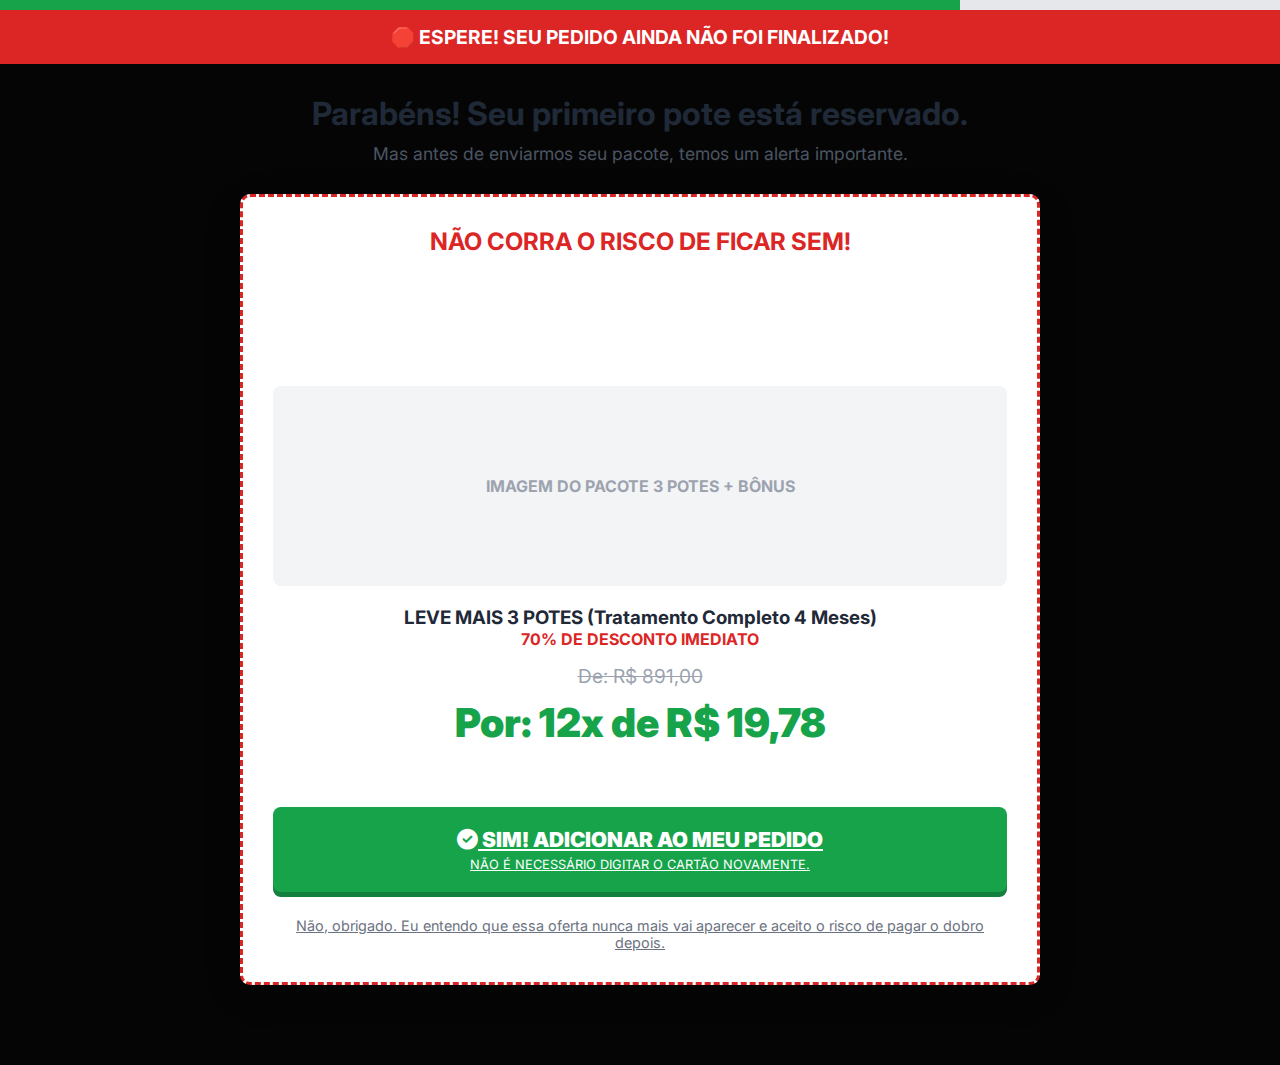
<file: upsell.html>
<!DOCTYPE html>
<html lang="pt-BR">

<head>
    <meta charset="UTF-8">
    <meta name="viewport" content="width=device-width, initial-scale=1.0">
    <title>Oferta Especial - Não feche essa página</title>
    <link rel="stylesheet" href="style.css">
    <link href="https://fonts.googleapis.com/css2?family=Inter:wght@400;600;700;900&display=swap" rel="stylesheet">
    <link rel="stylesheet" href="https://cdnjs.cloudflare.com/ajax/libs/font-awesome/6.0.0/css/all.min.css">
    <style>
        .warning-bar {
            background-color: #dc2626;
            color: white;
            text-align: center;
            padding: 15px;
            font-weight: bold;
            font-size: 1.2rem;
            text-transform: uppercase;
            animation: flash 2s infinite;
        }

        @keyframes flash {

            0%,
            100% {
                background-color: #dc2626;
            }

            50% {
                background-color: #b91c1c;
            }
        }

        .progress-bar-container {
            background: #e5e7eb;
            height: 10px;
            width: 100%;
        }

        .progress-bar {
            background: #16a34a;
            height: 100%;
            width: 75%;
            /* 75% concluído */
        }

        .upsell-card {
            border: 3px dashed #dc2626;
            background: #fff;
            padding: 30px;
            text-align: center;
            border-radius: 10px;
            margin: 30px auto;
            max-width: 800px;
            box-shadow: 0 10px 40px rgba(0, 0, 0, 0.1);
        }

        .price-strike {
            color: #9ca3af;
            font-size: 1.2rem;
            text-decoration: line-through;
        }

        .price-deal {
            color: #16a34a;
            font-size: 2.5rem;
            font-weight: 900;
            margin: 10px 0;
        }

        .btn-yes {
            background: #16a34a;
            /* Verde */
            box-shadow: 0 5px 0 #15803d;
            width: 100%;
            display: block;
            padding: 20px;
            color: white;
            font-weight: 900;
            font-size: 1.3rem;
            border-radius: 8px;
            margin-bottom: 15px;
            text-transform: uppercase;
        }

        .btn-yes:hover {
            background: #15803d;
        }

        .btn-yes:active {
            transform: translateY(4px);
            box-shadow: 0 1px 0 #15803d;
        }

        .btn-no {
            color: #6b7280;
            text-decoration: underline;
            font-size: 0.9rem;
            cursor: pointer;
            display: inline-block;
            margin-top: 10px;
        }

        .btn-no:hover {
            color: #dc2626;
        }

        /* Mockup */
        .combo-img {
            background: #f3f4f6;
            height: 200px;
            width: 100%;
            display: flex;
            align-items: center;
            justify-content: center;
            margin: 20px 0;
            border-radius: 8px;
            color: #9ca3af;
            font-weight: bold;
        }
    </style>
</head>

<body style="background-color: #f3f4f6; padding-bottom: 50px;">

    <!-- BARRA DE PROGRESSO -->
    <div class="progress-bar-container">
        <div class="progress-bar"></div>
    </div>

    <!-- HEADER FLASH -->
    <div class="warning-bar">
        🛑 ESPERE! SEU PEDIDO AINDA N&Atilde;O FOI FINALIZADO!
    </div>

    <div class="container content-narrow">
        <div style="text-align: center; margin-top: 30px;">
            <h1 style="color: #1f2937; margin-bottom: 10px;">Parab&eacute;ns! Seu primeiro pote est&aacute; reservado.
            </h1>
            <p style="font-size: 1.1rem; color: #4b5563;">Mas antes de enviarmos seu pacote, temos um alerta importante.
            </p>
        </div>

        <div class="upsell-card">
            <h2 style="color: #dc2626; margin-bottom: 15px;">N&Atilde;O CORRA O RISCO DE FICAR SEM!</h2>

            <p style="text-align: left; margin-bottom: 15px;">
                Muitas clientes veem resultados incr&iacute;veis nos primeiros 20 dias, mas depois ficam desesperadas
                porque o
                estoque acaba ou o pre&ccedil;o sobe.
            </p>
            <p style="text-align: left; margin-bottom: 20px;">
                Voc&ecirc; n&atilde;o quer parar seu tratamento na metade e engordar tudo de novo, n&eacute;? Por isso,
                como nova cliente
                VIP, liberamos uma chance &uacute;nica:
            </p>

            <div class="combo-img">
                IMAGEM DO PACOTE 3 POTES + B&Ocirc;NUS
            </div>

            <h3 style="color: #1f2937;">LEVE MAIS 3 POTES (Tratamento Completo 4 Meses)</h3>
            <p style="color: #dc2626; font-weight: bold; margin-bottom: 15px;">70% DE DESCONTO IMEDIATO</p>

            <div class="price-strike">De: R$ 891,00</div>
            <div class="price-deal">Por: 12x de R$ 19,78</div>
            <p style="margin-bottom: 30px;">(ou apenas R$ 197,00 &agrave; vista)</p>

            <!-- BOTÕES DE DECISÃO -->
            <a href="obrigado.html" class="btn-yes pulse">
                <i class="fas fa-check-circle"></i> SIM! ADICIONAR AO MEU PEDIDO
                <span style="display: block; font-size: 0.8rem; font-weight: normal; margin-top: 5px;">N&atilde;o
                    &eacute; necess&aacute;rio
                    digitar o cart&atilde;o novamente.</span>
            </a>

            <!-- O BOTÃO "NÃO" LEVA PARA O DOWNSELL -->
            <a href="downsell.html" class="btn-no">
                N&atilde;o, obrigado. Eu entendo que essa oferta nunca mais vai aparecer e aceito o risco de pagar o
                dobro
                depois.
            </a>
        </div>
    </div>

</body>

</html>
</file>
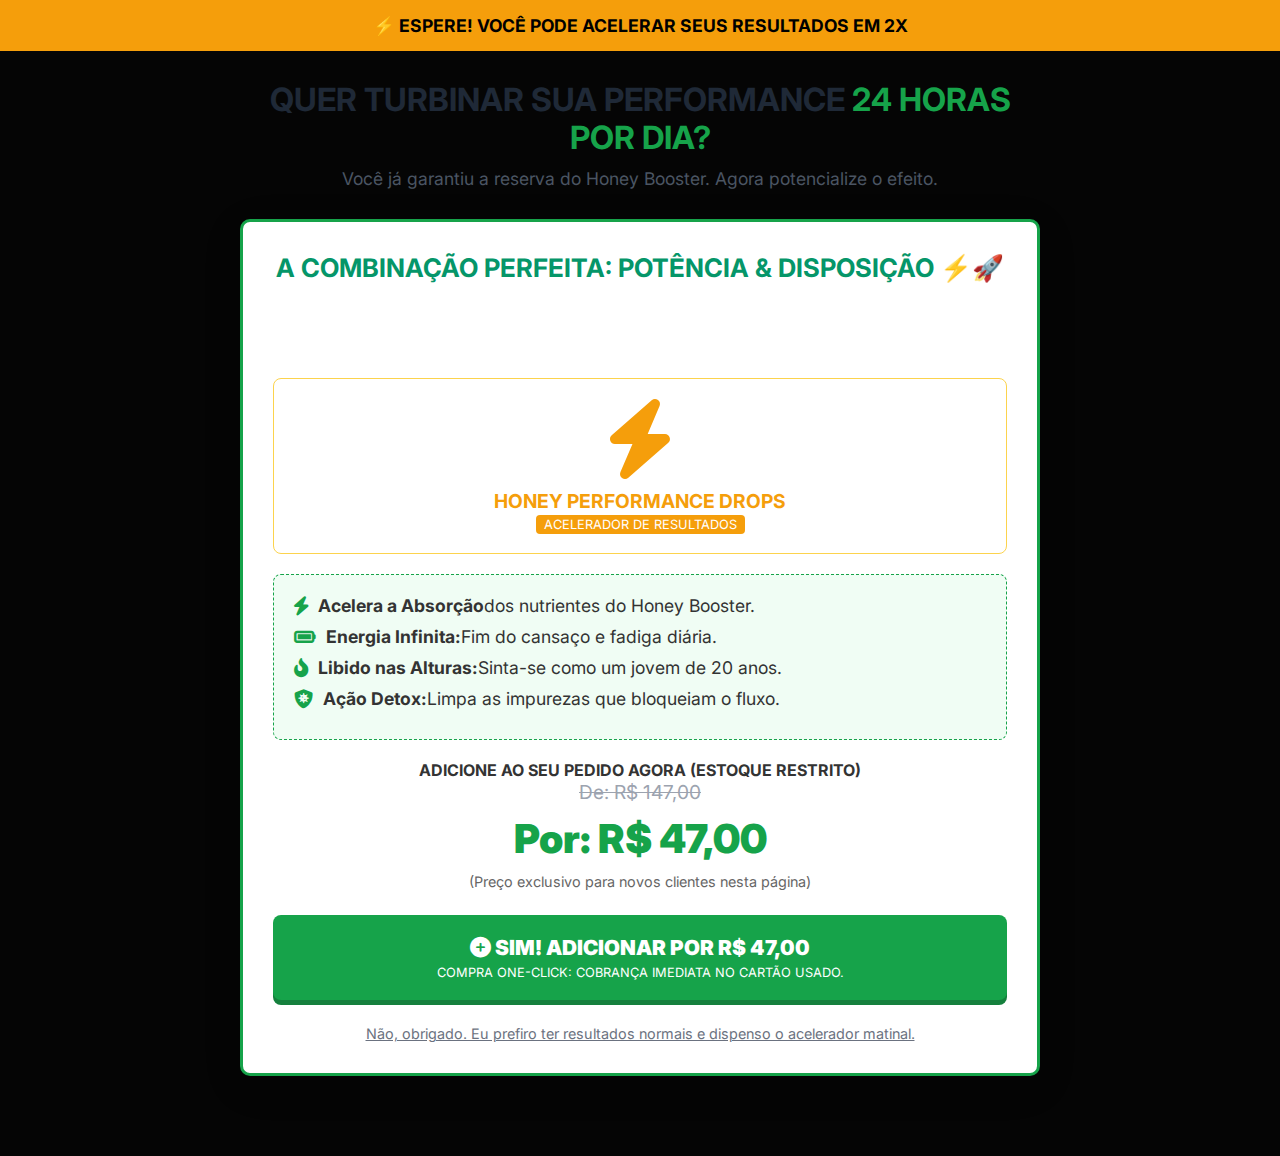
<file: upsell_detox.html>
<!DOCTYPE html>
<html lang="pt-BR">

<head>
    <meta charset="UTF-8">
    <meta name="viewport" content="width=device-width, initial-scale=1.0">
    <title>Acelerador 24h - Oferta Especial</title>
    <link rel="stylesheet" href="style.css">
    <link href="https://fonts.googleapis.com/css2?family=Inter:wght@400;600;700;900&display=swap" rel="stylesheet">
    <link rel="stylesheet" href="https://cdnjs.cloudflare.com/ajax/libs/font-awesome/6.0.0/css/all.min.css">
    <style>
        .warning-bar {
            background-color: #f59e0b;
            color: black;
            text-align: center;
            padding: 15px;
            font-weight: bold;
            font-size: 1.1rem;
            text-transform: uppercase;
        }

        .upsell-card {
            border: 3px solid #16a34a;
            background: #fff;
            padding: 30px;
            text-align: center;
            border-radius: 10px;
            margin: 30px auto;
            max-width: 800px;
            box-shadow: 0 10px 40px rgba(0, 0, 0, 0.1);
        }

        .price-strike {
            color: #9ca3af;
            font-size: 1.2rem;
            text-decoration: line-through;
        }

        .price-deal {
            color: #16a34a;
            font-size: 2.5rem;
            font-weight: 900;
            margin: 10px 0;
        }

        .btn-yes {
            background: #16a34a;
            box-shadow: 0 5px 0 #15803d;
            width: 100%;
            display: block;
            padding: 20px;
            color: white;
            font-weight: 900;
            font-size: 1.3rem;
            border-radius: 8px;
            margin-bottom: 15px;
            text-transform: uppercase;
            text-decoration: none;
            transition: 0.2s;
        }

        .btn-yes:hover {
            background: #15803d;
            transform: translateY(2px);
            box-shadow: 0 3px 0 #15803d;
        }

        .btn-no {
            color: #6b7280;
            text-decoration: underline;
            font-size: 0.9rem;
            cursor: pointer;
            display: inline-block;
            margin-top: 10px;
        }

        .benefit-list {
            text-align: left;
            margin: 20px 0;
            background: #f0fdf4;
            padding: 20px;
            border-radius: 8px;
            border: 1px dashed #16a34a;
        }

        .benefit-list li {
            list-style: none;
            margin-bottom: 10px;
            font-size: 1.1rem;
            display: flex;
            align-items: center;
            color: #333;
        }

        .benefit-list li i {
            color: #16a34a;
            margin-right: 10px;
            font-size: 1.2rem;
        }

        .product-image {
            background: #fffbeb;
            height: 250px;
            display: flex;
            align-items: center;
            justify-content: center;
            margin: 20px 0;
            border-radius: 8px;
            border: 1px solid #fcd34d;
        }
    </style>
</head>

<body style="background-color: #f3f4f6; padding-bottom: 50px;">

    <!-- HEADER DE ATENÇÃO -->
    <div class="warning-bar">
        ⚡ ESPERE! VOCÊ PODE ACELERAR SEUS RESULTADOS EM 2X
    </div>

    <div class="container content-narrow">

        <div style="text-align: center; margin-top: 30px;">
            <h1 style="color: #1f2937; line-height: 1.2;">QUER TURBINAR SUA PERFORMANCE <span style="color: #16a34a;">24
                    HORAS
                    POR DIA?</span></h1>
            <p style="font-size: 1.1rem; color: #4b5563; margin-top: 10px;">Você já garantiu a reserva do Honey Booster.
                Agora
                potencialize o efeito.</p>
        </div>

        <div class="upsell-card">

            <h2 style="color: #059669; font-size: 1.6rem;">A COMBINAÇÃO PERFEITA: POTÊNCIA & DISPOSIÇÃO ⚡🚀</h2>

            <p style="text-align: left; margin-top: 15px;">
                Você sabia que a absorção dos nutrientes pode ser lenta se seu corpo estiver sobrecarregado?
                O <strong>Honey Booster</strong> vai agir diretamente na causa, mas para ter resultados <strong>2x mais
                    rápidos</strong>, você precisa "limpar o caminho" e acelerar seu metabolismo energético.
            </p>

            <div class="product-image" style="background: #fff; height: auto; padding: 20px;">
                <div style="text-align: center;">
                    <i class="fas fa-bolt" style="font-size: 5rem; color: #f59e0b;"></i>
                    <p style="color: #f59e0b; font-weight: bold; margin-top: 10px; font-size: 1.2rem;">HONEY PERFORMANCE
                        DROPS</p>
                    <span
                        style="background: #f59e0b; color: white; padding: 2px 8px; border-radius: 4px; font-size: 0.8rem;">ACELERADOR
                        DE RESULTADOS</span>
                </div>
            </div>

            <div class="benefit-list">
                <ul>
                    <li><i class="fas fa-bolt"></i> <strong>Acelera a Absorção</strong> dos nutrientes do Honey Booster.
                    </li>
                    <li><i class="fas fa-battery-full"></i> <strong>Energia Infinita:</strong> Fim do cansaço e fadiga
                        diária.</li>
                    <li><i class="fas fa-fire-alt"></i> <strong>Libido nas Alturas:</strong> Sinta-se como um jovem de
                        20 anos.</li>
                    <li><i class="fas fa-shield-virus"></i> <strong>Ação Detox:</strong> Limpa as impurezas que
                        bloqueiam o fluxo.</li>
                </ul>
            </div>

            <p style="font-weight: bold; color: #333;">ADICIONE AO SEU PEDIDO AGORA (ESTOQUE RESTRITO)</p>

            <div class="price-strike">De: R$ 147,00</div>
            <div class="price-deal">Por: R$ 47,00</div>
            <p style="margin-bottom: 25px; color: #666; font-size: 0.9rem;">(Preço exclusivo para novos clientes nesta
                página)</p>

            <!-- BOTÕES -->
            <a href="obrigado.html" class="btn-yes pulse">
                <i class="fas fa-plus-circle"></i> SIM! ADICIONAR POR R$ 47,00
                <span style="display: block; font-size: 0.8rem; font-weight: normal; margin-top: 5px;">Compra One-Click:
                    Cobrança imediata no cartão usado.</span>
            </a>

            <a href="obrigado.html" class="btn-no">
                Não, obrigado. Eu prefiro ter resultados normais e dispenso o acelerador matinal.
            </a>

        </div>

    </div>

</body>

</html>
</file>
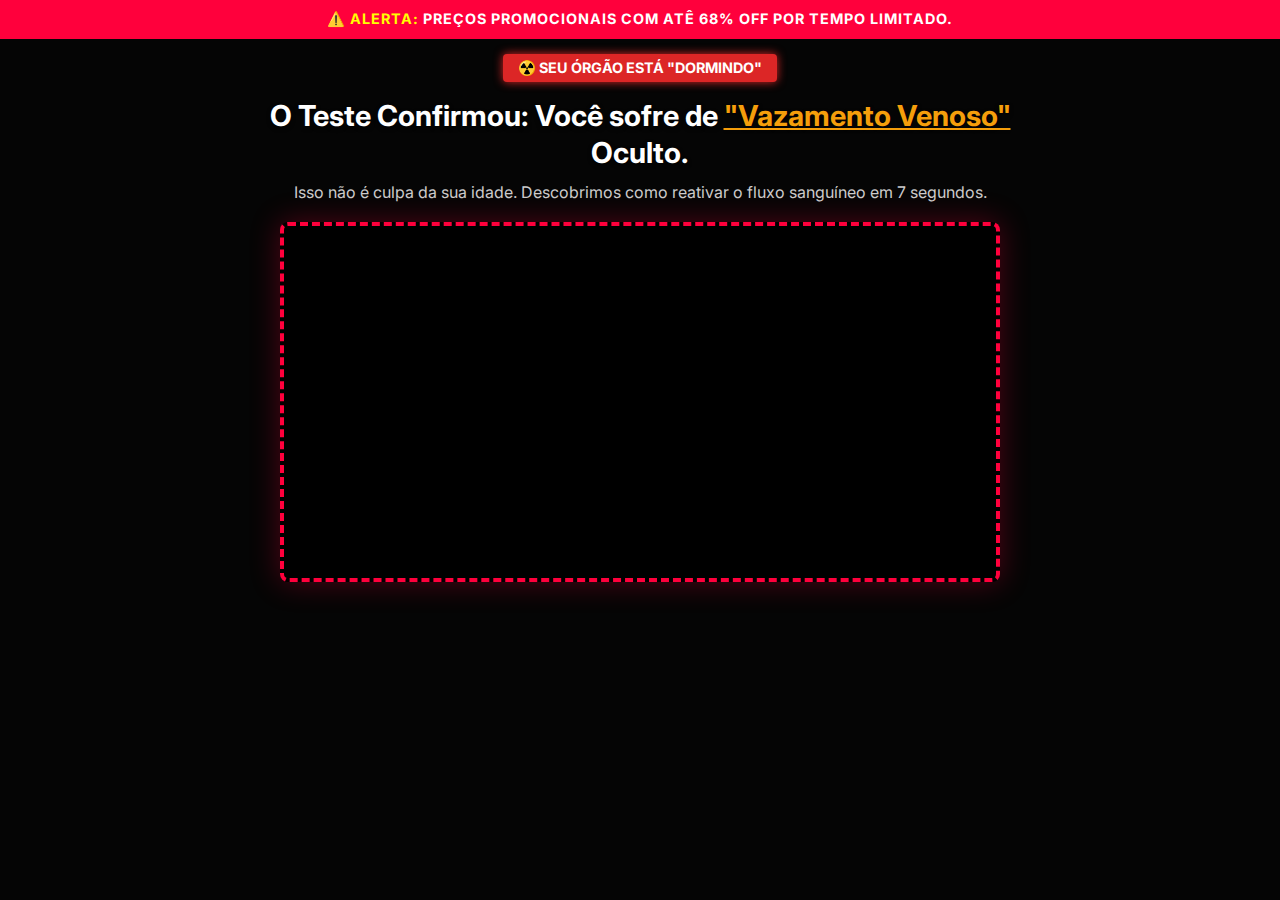
<file: vsl.html>
<!DOCTYPE html>
<html lang="pt-BR">

<head>
    <meta charset="UTF-8">
    <meta name="viewport" content="width=device-width, initial-scale=1.0, maximum-scale=1.0, user-scalable=no">
    <title>Seu Diagnóstico Está Pronto</title>
    <link rel="stylesheet" href="style.css?v=2.1">
    <link href="https://fonts.googleapis.com/css2?family=Inter:wght@400;700;900&display=swap" rel="stylesheet">
    <link rel="stylesheet" href="https://cdnjs.cloudflare.com/ajax/libs/font-awesome/6.0.0/css/all.min.css">


    <style>
        /* ========================================
         * ESTILOS RESPONSIVOS - MOBILE FIRST
         * ======================================== */

        /* Video Container - Base */
        .video-container {
            position: relative;
            width: 100%;
            max-width: 720px;
            height: 360px;
            /* Fixed height requested by user */
            margin: 15px auto;
            background: #000;
            border: 3px dashed #ff003c;
            box-shadow: 0 0 20px rgba(255, 0, 60, 0.3);
            overflow: hidden;
            border-radius: 8px;
        }

        .video-container::before {
            content: 'CONTEÚDO SENSÍVEL: +18';
            position: absolute;
            top: -12px;
            left: 50%;
            transform: translateX(-50%);
            background: #000;
            color: #ff003c;
            padding: 0 8px;
            font-size: 0.65rem;
            font-weight: bold;
            white-space: nowrap;
            z-index: 5;
        }

        .video-container iframe,
        .video-container video {
            position: absolute;
            top: 0;
            left: 0;
            width: 100%;
            height: 100%;
            object-fit: cover;
        }

        .video-placeholder {
            position: absolute;
            top: 0;
            left: 0;
            width: 100%;
            height: 100%;
            display: flex;
            flex-direction: column;
            align-items: center;
            justify-content: center;
            cursor: pointer;
        }

        .play-button {
            background: #ff003c;
            width: 70px;
            height: 70px;
            border-radius: 50%;
            display: flex;
            align-items: center;
            justify-content: center;
            box-shadow: 0 0 20px rgba(255, 0, 60, 0.5);
            transition: transform 0.2s;
        }

        .play-button:hover {
            transform: scale(1.1);
        }

        .play-button i {
            color: white;
            font-size: 1.8rem;
            margin-left: 4px;
        }

        .video-placeholder p {
            color: #ff003c;
            font-weight: bold;
            margin-top: 12px;
            font-size: 0.85rem;
        }

        /* Hidden class for CTA and Social Proof */
        .hidden-pitch {
            display: none !important;
        }

        /* Fade in animation */
        .fade-in {
            animation: fadeInUp 0.8s ease-out;
        }

        @keyframes fadeInUp {
            from {
                opacity: 0;
                transform: translateY(30px);
            }

            to {
                opacity: 1;
                transform: translateY(0);
            }
        }

        /* ========================================
         * CTA BOX - Mobile First
         * ======================================== */
        .cta-box {
            margin-top: 25px;
            padding: 0 10px;
        }

        /* pricing styles moved to style.css */

        .security-text {
            color: #bbb;
            font-size: 0.85rem;
            margin-top: 10px;
        }

        /* Security Seals Box */
        .security-seals-box {
            margin-top: 20px;
            background: #111;
            border: 1px solid #333;
            border-radius: 10px;
            padding: 15px;
        }

        /* Guarantee Section */
        .guarantee-section {
            display: flex;
            align-items: center;
            justify-content: center;
            gap: 12px;
            margin-bottom: 15px;
            padding-bottom: 15px;
            border-bottom: 1px solid #333;
            flex-wrap: wrap;
        }

        .guarantee-icon {
            background: #16a34a;
            width: 45px;
            height: 45px;
            border-radius: 50%;
            display: flex;
            align-items: center;
            justify-content: center;
            flex-shrink: 0;
        }

        .guarantee-icon i {
            color: white;
            font-size: 1.3rem;
        }

        .guarantee-text {
            text-align: left;
        }

        .guarantee-text strong {
            color: #16a34a;
            font-size: 1rem;
            display: block;
        }

        .guarantee-text p {
            color: #aaa;
            font-size: 0.8rem;
            margin: 0;
        }

        /* Payment Methods */
        .payment-methods {
            display: flex;
            justify-content: center;
            gap: 6px;
            flex-wrap: wrap;
            margin-bottom: 15px;
        }

        .payment-method {
            padding: 5px 10px;
            border-radius: 4px;
            font-size: 0.75rem;
            font-weight: bold;
            color: white;
        }

        .payment-visa {
            background: #1a1f71;
        }

        .payment-master {
            background: #eb001b;
        }

        .payment-pix {
            background: #32bcad;
        }

        /* Security Icons */
        .security-icons {
            display: flex;
            justify-content: center;
            gap: 15px;
            flex-wrap: wrap;
            padding-top: 15px;
            border-top: 1px solid #333;
        }

        .security-icon {
            text-align: center;
        }

        .security-icon i {
            font-size: 1.3rem;
        }

        .security-icon p {
            color: #888;
            font-size: 0.65rem;
            margin-top: 4px;
        }

        /* ========================================
         * HEADLINE - Mobile First
         * ======================================== */
        .headline-box {
            padding: 0 10px;
        }

        .headline-badge {
            background: #dc2626;
            color: white;
            padding: 5px 12px;
            font-weight: bold;
            font-size: 0.8rem;
            border-radius: 4px;
            box-shadow: 0 0 10px #dc2626;
            display: inline-block;
        }

        .headline-box h1 {
            color: white;
            margin-top: 15px;
            font-size: 1.4rem;
            line-height: 1.3;
        }

        .headline-box h1 .highlight {
            color: #ff003c;
            text-decoration: underline;
        }

        .headline-box .subtitle {
            color: #ccc;
            font-size: 0.9rem;
            margin-top: 10px;
        }

        /* ========================================
         * SOCIAL PROOF GALLERY - Mobile First
         * ======================================== */
        .transformation-gallery {
            padding: 30px 15px;
        }

        .gallery-title {
            font-size: 1.2rem;
            margin-bottom: 20px;
        }

        .gallery-grid {
            display: grid;
            grid-template-columns: 1fr;
            gap: 15px;
            max-width: 500px;
            margin: 0 auto;
        }

        .gallery-card img {
            width: 100%;
            height: auto;
            display: block;
        }

        .card-footer p {
            font-size: 0.85rem;
            line-height: 1.4;
        }

        /* Disclaimer */
        .disclaimer {
            text-align: center;
            color: #666;
            font-size: 0.75rem;
            margin-top: 25px;
            padding: 0 10px;
        }

        /* ========================================
         * DESKTOP STYLES (768px+)
         * ======================================== */
        @media (min-width: 768px) {
            .video-container {
                margin: 20px auto;
                border: 4px dashed #ff003c;
                box-shadow: 0 0 30px rgba(255, 0, 60, 0.3);
            }

            .video-container::before {
                top: -15px;
                font-size: 0.8rem;
            }

            .play-button {
                width: 90px;
                height: 90px;
            }

            .play-button i {
                font-size: 2.5rem;
                margin-left: 5px;
            }

            .video-placeholder p {
                margin-top: 15px;
                font-size: 1rem;
            }

            .cta-box {
                margin-top: 30px;
                padding: 0;
            }

            .security-seals-box {
                margin-top: 25px;
                padding: 20px;
            }

            .guarantee-icon {
                width: 50px;
                height: 50px;
            }

            .guarantee-icon i {
                font-size: 1.5rem;
            }

            .guarantee-text strong {
                font-size: 1.1rem;
            }

            .guarantee-text p {
                font-size: 0.85rem;
            }

            .payment-method {
                padding: 5px 12px;
                font-size: 0.8rem;
            }

            .security-icons {
                gap: 20px;
            }

            .security-icon i {
                font-size: 1.5rem;
            }

            .security-icon p {
                font-size: 0.7rem;
            }

            .headline-box h1 {
                font-size: 1.8rem;
            }

            .headline-box .subtitle {
                font-size: 1rem;
            }

            .headline-badge {
                font-size: 0.9rem;
                padding: 5px 15px;
            }

            .transformation-gallery {
                padding: 40px 20px;
            }

            .gallery-title {
                font-size: 1.5rem;
                margin-bottom: 30px;
            }

            .gallery-grid {
                grid-template-columns: repeat(3, 1fr);
                gap: 20px;
                max-width: 900px;
            }

            .card-footer p {
                font-size: 0.9rem;
            }

            .disclaimer {
                font-size: 0.8rem;
                margin-top: 30px;
            }
        }

        /* ========================================
         * AGGRESSIVE HEADER - Fixed
         * ======================================== */
        .aggressive-header {
            font-size: 0.75rem;
            padding: 8px 10px;
            line-height: 1.3;
        }

        @media (min-width: 768px) {
            .aggressive-header {
                font-size: 0.9rem;
                padding: 10px;
            }
        }

        /* CRITICAL FALLBACK STYLES */
        body {
            background-color: #050505;
            color: white;
            text-align: center;
            margin: 0;
            font-family: 'Inter', sans-serif;
        }

        .headline-box {
            text-align: center;
            max-width: 800px;
            margin: 0 auto;
        }
    </style>
</head>

<body style="background-color: #050505; color: white;">

    <!-- FAIXA DE URGÊNCIA -->
    <div class="aggressive-header">
        ⚠️ <span style="color: yellow;">ALERTA:</span> PREÇOS PROMOCIONAIS COM ATÊ 68% OFF POR TEMPO LIMITADO.
    </div>

    <header class="hero" style="background: transparent; padding-top: 15px;">
        <div class="container">
            <div class="headline-box">
                <span class="headline-badge">
                    ☢️ SEU ÓRGÃO ESTÁ "DORMINDO"
                </span>
                <h1>
                    O Teste Confirmou: Você sofre de <span class="highlight" style="color: #f59e0b;">"Vazamento
                        Venoso"</span> Oculto.
                </h1>
                <p class="subtitle">
                    Isso não é culpa da sua idade. Descobrimos como reativar o fluxo sanguíneo em 7 segundos.
                </p>
            </div>

            <!-- VIDEO CONTAINER RESPONSIVO -->
            <div class="video-container video-wrapper" id="video-wrapper">
                <iframe id="panda-53b17a93-9bc8-4761-af19-17fc0551e546"
                    src="https://player-vz-41174eb7-d5d.tv.pandavideo.com.br/embed/?v=53b17a93-9bc8-4761-af19-17fc0551e546"
                    style="border:none;" allow="accelerometer;gyroscope;autoplay;encrypted-media;picture-in-picture"
                    allowfullscreen=true width="720" height="360" fetchpriority="high"></iframe>
            </div>

            <!-- CTA AREA (PREÇOS) -->
            <div id="cta-container" class="cta-box hidden-pitch">

                <h3 style="color: #f59e0b; margin-bottom: 25px; font-size: 1.5rem; font-weight: 900;">⚡ OFERTA
                    EXCLUSIVA: ESCOLHA SEU PACOTE ⚡</h3>

                <!-- REFERÊNCIAS NA MÍDIA (NOVO) -->
                <div class="references-strip"
                    style="background: white; padding: 15px 20px; border-radius: 8px; margin-bottom: 30px; text-align: center;">
                    <p
                        style="color: #666; font-size: 0.75rem; margin-bottom: 12px; text-transform: uppercase; font-weight: bold; letter-spacing: 1px;">
                        Referências Científicas e Mídia:</p>
                    <div
                        style="display: flex; justify-content: space-around; align-items: center; filter: grayscale(100%); opacity: 0.6; gap: 15px; flex-wrap: wrap;">
                        <!-- Logos simulados com texto/ícones para evitar link quebrado -->
                        <div
                            style="font-family: 'Times New Roman', serif; font-weight: bold; font-size: 1.2rem; color: #000;">
                            HARVARD</div>
                        <div style="font-weight: 900; font-size: 1.4rem; color: #000; letter-spacing: -1px;">UOL</div>
                        <div
                            style="font-weight: bold; font-size: 1.2rem; color: #000; display: flex; align-items: center; gap: 5px;">
                            <i class="fas fa-globe"></i> GLOBO
                        </div>
                        <div style="font-family: sans-serif; font-weight: 900; font-size: 1.2rem; color: #dc2626;">VEJA
                        </div>
                        <div style="font-weight: bold; font-size: 1.2rem; color: #000;">R7</div>
                    </div>
                </div>

                <div class="pricing-grid">

                    <!-- OPÇÃO 1: 1 POTE -->
                    <div class="pricing-card">
                        <h4 class="card-title" style="font-size: 2rem; margin-bottom: 5px;">1</h4>
                        <div style="font-size: 0.9rem; font-weight: bold; margin-bottom: 15px;">POTE</div>
                        <img src="HONNEY BOOSTER 1.png" alt="Honey Booster 1 Pote"
                            style="height: 140px; object-fit: contain; margin: 0 auto; display: block; border: none; background: transparent; box-shadow: none;">

                        <div class="card-price">
                            <div class="old-price">De R$ 249,00</div>
                            <div class="new-price" style="font-size: 2.2rem; color: #f59e0b;">R$ 179,00</div>
                        </div>

                        <ul class="benefit-list">
                            <li class="benefit-item free"><i class="fas fa-truck"></i> FRETE GRÁTIS</li>
                        </ul>

                        <a href="javascript:void(0)"
                            onclick="openAddressModal('https://pay.cakto.com.br/xfcdec4_760365')" class="buy-btn"
                            style="background: #dc2626; color: white;">
                            COMPRAR AGORA
                        </a>

                        <div class="discount-tag">28% DE DESCONTO</div>
                    </div>

                    <!-- OPÇÃO 2: 3 POTES -->
                    <div class="pricing-card">
                        <h4 class="card-title" style="font-size: 2rem; margin-bottom: 5px;">3</h4>
                        <div style="font-size: 0.9rem; font-weight: bold; margin-bottom: 15px;">POTES</div>
                        <img src="HONNEY BOOSTER 3.png" alt="Honey Booster 3 Potes"
                            style="height: 140px; object-fit: contain; margin: 0 auto; display: block; border: none; background: transparent; box-shadow: none;">

                        <div class="card-price">
                            <div class="old-price">De R$ 537,00</div>
                            <div class="new-price" style="font-size: 2.2rem; color: #f59e0b;">R$ 279,00</div>
                            <div class="price-per-pot">ou R$ 93,00 por pote</div>
                        </div>

                        <ul class="benefit-list">
                            <li class="benefit-item free"><i class="fas fa-truck"></i> FRETE GRÁTIS</li>
                            <li class="benefit-item bonus"><i class="fas fa-shield-alt"></i> 60 DIAS DE GARANTIA</li>
                        </ul>

                        <a href="javascript:void(0)"
                            onclick="openAddressModal('https://pay.cakto.com.br/vxt7n95_745794')" class="buy-btn"
                            style="background: #dc2626; color: white;">
                            COMPRAR AGORA
                        </a>

                        <div class="discount-tag">48% DE DESCONTO</div>
                    </div>

                    <!-- OPÇÃO 3: 5 POTES -->
                    <div class="pricing-card featured-5">
                        <span class="badge-green">BOM VALOR</span>
                        <h4 class="card-title" style="font-size: 2rem; margin-bottom: 5px;">5</h4>
                        <div style="font-size: 0.9rem; font-weight: bold; margin-bottom: 15px;">POTES</div>
                        <img src="HONNEY BOOSTER 5.png" alt="Honey Booster 5 Potes"
                            style="height: 140px; object-fit: contain; margin: 0 auto; display: block; border: none; background: transparent; box-shadow: none;">

                        <div class="card-price">
                            <div class="old-price">De R$ 895,00</div>
                            <div class="new-price" style="font-size: 2.2rem; color: #f59e0b;">R$ 379,00</div>
                            <div class="price-per-pot">ou R$ 75,80 por pote</div>
                        </div>

                        <ul class="benefit-list">
                            <li class="benefit-item free"><i class="fas fa-truck"></i> FRETE GRÁTIS</li>
                            <li class="benefit-item free"><i class="fas fa-gift"></i> 2 POTES GRÁTIS</li>
                            <li class="benefit-item bonus"><i class="fas fa-shield-alt"></i> 60 DIAS DE GARANTIA</li>
                            <li class="benefit-item bonus"><i class="fas fa-gift"></i> +SURPRESA 🎁</li>
                        </ul>

                        <a href="javascript:void(0)"
                            onclick="openAddressModal('https://pay.cakto.com.br/vxt7n95_745794')" class="buy-btn"
                            style="background: #dc2626; color: white;">
                            COMPRAR AGORA
                        </a>
                    </div>

                    <!-- OPÇÃO 4: 10 POTES -->
                    <div class="pricing-card featured-10">
                        <span class="badge-red-hot">🔥 MAIS<br>VENDIDO!</span>
                        <div class="discount-bubble">-68%</div>
                        <h4 class="card-title" style="font-size: 2rem; margin-bottom: 5px;">10</h4>
                        <div style="font-size: 0.9rem; font-weight: bold; margin-bottom: 15px;">POTES</div>
                        <img src="HONNEY BOOSTER 10.png" alt="Honey Booster 10 Potes"
                            style="height: 140px; object-fit: contain; margin: 0 auto; display: block; border: none; background: transparent; box-shadow: none;">

                        <div class="card-price">
                            <div class="old-price">De R$ 1790,00</div>
                            <div class="new-price" style="font-size: 2.2rem; color: #f59e0b;">R$ 579,00</div>
                            <div class="price-per-pot">ou R$ 57,90 por pote</div>
                        </div>

                        <ul class="benefit-list">
                            <li class="benefit-item free"><i class="fas fa-truck"></i> FRETE GRÁTIS</li>
                            <li class="benefit-item free"><i class="fas fa-gift"></i> 5 POTES GRÁTIS</li>
                            <li class="benefit-item bonus"><i class="fas fa-shield-alt"></i> 60 DIAS DE GARANTIA</li>
                            <li class="benefit-item bonus"><i class="fas fa-gift"></i> +SURPRESA 🎁</li>
                        </ul>

                        <a href="javascript:void(0)"
                            onclick="openAddressModal('https://pay.cakto.com.br/vxt7n95_745794')" class="buy-btn"
                            style="background: #22c55e; color: white;">
                            COMPRAR AGORA
                        </a>
                    </div>
                </div>

                <p class="security-text"><i class="fas fa-lock"></i> Estoque Discreto - Envio em Embalagem Parda</p>

                <!-- SELOS DE SEGURANÇA E GARANTIA -->
                <!-- NOVA SEÇÃO DE GARANTIA PREMIUM -->
                <div class="guarantee-box-premium"
                    style="background: #0f0f0f; border: 1px solid #333; border-radius: 12px; padding: 30px; margin-top: 40px; text-align: center; position: relative; overflow: hidden; box-shadow: 0 10px 30px rgba(0,0,0,0.5);">
                    <!-- Efeito de fundo sutil -->
                    <div
                        style="background: radial-gradient(circle, rgba(255,215,0,0.05) 0%, rgba(0,0,0,0) 70%); position: absolute; top: -50%; left: -50%; width: 200%; height: 200%; pointer-events: none;">
                    </div>

                    <div
                        style="background: #f59e0b; width: 80px; height: 80px; border-radius: 50%; display: flex; align-items: center; justify-content: center; margin: 0 auto 20px auto; box-shadow: 0 0 20px rgba(245, 158, 11, 0.4);">
                        <i class="fas fa-medal" style="font-size: 2.5rem; color: #333;"></i>
                    </div>

                    <h2 style="color: white; font-size: 1.6rem; margin-bottom: 5px;">100% Satisfação ou Seu Dinheiro de
                        Volta</h2>
                    <h3
                        style="color: #16a34a; font-size: 1.3rem; margin-bottom: 20px; text-transform: uppercase; font-weight: 900;">
                        Garantia Incondicional de 60 Dias</h3>

                    <p
                        style="color: #ccc; font-size: 1rem; line-height: 1.6; margin-bottom: 25px; max-width: 650px; margin-left: auto; margin-right: auto;">
                        Estamos tão confiantes no <strong>HONEY BOOSTER</strong> que oferecemos uma garantia de 60 dias.
                        Em outras palavras, se nos próximos dias você não notar ereções mais firmes, maior vigor e um
                        desempenho aprimorado, basta nos enviar um e-mail e reembolsaremos seu dinheiro, sem perguntas.
                    </p>

                    <p style="color: #666; font-size: 0.85rem; margin-bottom: 30px;">
                        É assim que confiamos na qualidade e eficácia dos nossos produtos. Faça seu pedido hoje, sem
                        riscos. Estaremos ao seu lado em cada passo da sua jornada de bem-estar!
                    </p>

                    <div style="display: flex; justify-content: center; gap: 10px; flex-wrap: wrap;">
                        <span
                            style="background: #1f2937; color: #fff; padding: 8px 15px; border-radius: 20px; font-size: 0.8rem; border: 1px solid #374151; display: flex; align-items: center; gap: 8px;">
                            <i class="fas fa-shield-alt" style="color: #16a34a;"></i> Compra Segura
                        </span>
                        <span
                            style="background: #1f2937; color: #fff; padding: 8px 15px; border-radius: 20px; font-size: 0.8rem; border: 1px solid #374151; display: flex; align-items: center; gap: 8px;">
                            <i class="fas fa-gem" style="color: #f59e0b;"></i> Qualidade Premium
                        </span>
                        <span
                            style="background: #1f2937; color: #fff; padding: 8px 15px; border-radius: 20px; font-size: 0.8rem; border: 1px solid #374151; display: flex; align-items: center; gap: 8px;">
                            <i class="fas fa-check-double" style="color: #3b82f6;"></i> Satisfação Garantida
                        </span>
                    </div>
                </div>
            </div>
        </div>
    </header>

    <!-- SEÇÃO DE PROVAS SOCIAIS (APARECE JUNTO COM A OFERTA) -->
    <section id="social-proof-section" class="hidden-pitch"
        style="padding: 40px 15px; background: linear-gradient(180deg, #050505 0%, #0a0a0a 100%);">
        <div class="container" style="max-width: 900px; margin: 0 auto;">

            <h2
                style="color: #ff003c; font-size: 1.5rem; margin-bottom: 30px; text-align: center; text-transform: uppercase;">
                <i class="fas fa-fire" style="margin-right: 10px;"></i> Resultados Reais de Quem Já Usou
            </h2>

            <div class="testimonials-grid"
                style="display: grid; grid-template-columns: repeat(auto-fit, minmax(280px, 1fr)); gap: 20px;">

                <!-- Depoimento 1 -->
                <div class="testimonial-card"
                    style="background: linear-gradient(135deg, #111 0%, #0d0d0d 100%); border: 1px solid #333; border-radius: 12px; padding: 20px; text-align: left; box-shadow: 0 5px 20px rgba(0,0,0,0.3);">
                    <div style="display: flex; align-items: center; gap: 12px; margin-bottom: 15px;">
                        <img src="prova1.png" alt="Resultado"
                            style="width: 65px; height: 65px; border-radius: 50%; object-fit: cover; border: 3px solid #ff003c; box-shadow: 0 0 15px rgba(255,0,60,0.3);">
                        <div>
                            <strong style="color: #fff; font-size: 1rem;">Carlos M.</strong>
                            <div style="color: #f59e0b; font-size: 0.85rem;">⭐⭐⭐⭐⭐</div>
                            <span style="color: #4ade80; font-size: 0.7rem;">✅ Compra verificada</span>
                        </div>
                    </div>
                    <p style="color: #ddd; font-size: 0.95rem; line-height: 1.6; margin: 0;">
                        "Meu pênis cresceu <strong style="color: #4ade80;">9 centímetros em três dias</strong>. Não
                        acreditei quando medi de novo. Minha esposa ficou chocada!"
                    </p>
                    <div style="margin-top: 15px; border-radius: 8px; overflow: hidden; border: 1px solid #333;">
                        <img src="resultado1.png" alt="Resultado Carlos"
                            style="width: 100%; display: block; opacity: 0.9;">
                    </div>
                </div>

                <!-- Depoimento 2 -->
                <div class="testimonial-card"
                    style="background: linear-gradient(135deg, #111 0%, #0d0d0d 100%); border: 1px solid #333; border-radius: 12px; padding: 20px; text-align: left; box-shadow: 0 5px 20px rgba(0,0,0,0.3);">
                    <div style="display: flex; align-items: center; gap: 12px; margin-bottom: 15px;">
                        <img src="prova2.png" alt="Resultado"
                            style="width: 65px; height: 65px; border-radius: 50%; object-fit: cover; border: 3px solid #ff003c; box-shadow: 0 0 15px rgba(255,0,60,0.3);">
                        <div>
                            <strong style="color: #fff; font-size: 1rem;">Roberto S.</strong>
                            <div style="color: #f59e0b; font-size: 0.85rem;">⭐⭐⭐⭐⭐</div>
                            <span style="color: #4ade80; font-size: 0.7rem;">✅ Compra verificada</span>
                        </div>
                    </div>
                    <p style="color: #ddd; font-size: 0.95rem; line-height: 1.6; margin: 0;">
                        "Minha mulher <strong style="color: #ff003c;">não fica mais um dia sem gozar</strong>. A ereção
                        dura o triplo do tempo. Voltei a ser o homem que ela casou!"
                    </p>
                    <div style="margin-top: 15px; border-radius: 8px; overflow: hidden; border: 1px solid #333;">
                        <img src="resultado2.png" alt="Resultado Roberto"
                            style="width: 100%; display: block; opacity: 0.9;">
                    </div>
                </div>

                <!-- Depoimento 3 -->
                <div class="testimonial-card"
                    style="background: linear-gradient(135deg, #111 0%, #0d0d0d 100%); border: 1px solid #333; border-radius: 12px; padding: 20px; text-align: left; box-shadow: 0 5px 20px rgba(0,0,0,0.3);">
                    <div style="display: flex; align-items: center; gap: 12px; margin-bottom: 15px;">
                        <img src="prova3.png" alt="Resultado"
                            style="width: 65px; height: 65px; border-radius: 50%; object-fit: cover; border: 3px solid #ff003c; box-shadow: 0 0 15px rgba(255,0,60,0.3);">
                        <div>
                            <strong style="color: #fff; font-size: 1rem;">Marcos T.</strong>
                            <div style="color: #f59e0b; font-size: 0.85rem;">⭐⭐⭐⭐⭐</div>
                            <span style="color: #4ade80; font-size: 0.7rem;">✅ Compra verificada</span>
                        </div>
                    </div>
                    <p style="color: #ddd; font-size: 0.95rem; line-height: 1.6; margin: 0;">
                        "Tinha vergonha do meu tamanho. Depois do tratamento, <strong style="color: #4ade80;">ganhei
                            mais de 5cm</strong> e a confiança voltou. Recomendo demais!"
                    </p>
                    <div style="margin-top: 15px; border-radius: 8px; overflow: hidden; border: 1px solid #333;">
                        <img src="resultado3.png" alt="Resultado Marcos"
                            style="width: 100%; display: block; opacity: 0.9;">
                    </div>
                </div>

                <!-- Depoimento 4 -->
                <div class="testimonial-card"
                    style="background: linear-gradient(135deg, #111 0%, #0d0d0d 100%); border: 1px solid #333; border-radius: 12px; padding: 20px; text-align: left; box-shadow: 0 5px 20px rgba(0,0,0,0.3);">
                    <div style="display: flex; align-items: center; gap: 12px; margin-bottom: 15px;">
                        <img src="prova4.png" alt="Resultado"
                            style="width: 65px; height: 65px; border-radius: 50%; object-fit: cover; border: 3px solid #ff003c; box-shadow: 0 0 15px rgba(255,0,60,0.3);">
                        <div>
                            <strong style="color: #fff; font-size: 1rem;">Fernando L.</strong>
                            <div style="color: #f59e0b; font-size: 0.85rem;">⭐⭐⭐⭐⭐</div>
                            <span style="color: #4ade80; font-size: 0.7rem;">✅ Compra verificada</span>
                        </div>
                    </div>
                    <p style="color: #ddd; font-size: 0.95rem; line-height: 1.6; margin: 0;">
                        "Achava que era a idade. Em <strong style="color: #ff003c;">uma semana</strong> já senti
                        diferença absurda. Ereção de ferro como na juventude!"
                    </p>
                    <div style="margin-top: 15px; border-radius: 8px; overflow: hidden; border: 1px solid #333;">
                        <img src="resultado4.png" alt="Resultado Fernando"
                            style="width: 100%; display: block; opacity: 0.9;">
                    </div>

                </div>

                <p style="color: #888; font-size: 0.9rem; margin-top: 25px; text-align: center;">
                    <i class="fas fa-users" style="color: #4ade80; margin-right: 8px;"></i>
                    Mais de <strong style="color: #4ade80;">47.832 homens</strong> já transformaram suas vidas
                </p>

            </div>
    </section>



    <!-- ADDRESS MODAL -->
    <div id="address-modal" class="modal-overlay" style="display: none;">
        <div class="modal-content">
            <button class="close-modal" onclick="closeAddressModal()">×</button>

            <h2 style="color: #ff003c; margin-bottom: 20px;">ONDE DEVEMOS ENTREGAR?</h2>
            <p style="color: #ccc; font-size: 0.9rem; margin-bottom: 25px;">Preencha para calcular o envio discreto.</p>

            <form id="shipping-form" onsubmit="submitShippingForm(event)">
                <div class="form-group">
                    <label>CEP:</label>
                    <input type="text" id="cep" placeholder="00000-000" required>
                </div>

                <div class="form-row">
                    <div class="form-group" style="flex: 2;">
                        <label>Rua:</label>
                        <input type="text" id="rua" placeholder="Av. Paulista" required>
                    </div>
                    <div class="form-group" style="flex: 1;">
                        <label>Número:</label>
                        <input type="text" id="numero" placeholder="123" required>
                    </div>
                </div>

                <div class="form-group">
                    <label>Bairro:</label>
                    <input type="text" id="bairro" placeholder="Centro" required>
                </div>

                <div class="form-row">
                    <div class="form-group" style="flex: 2;">
                        <label>Cidade:</label>
                        <input type="text" id="cidade" placeholder="São Paulo" required>
                    </div>
                    <div class="form-group" style="flex: 1;">
                        <label>UF:</label>
                        <input type="text" id="uf" placeholder="SP" maxlength="2" required>
                    </div>
                </div>

                <button type="submit" class="submit-btn pulse">IR PARA PAGAMENTO SEGURO ➜</button>
            </form>

            <div style="margin-top: 15px; font-size: 0.75rem; color: #666;">
                <i class="fas fa-lock"></i> Seus dados estão 100% protegidos e criptografados.
            </div>
        </div>
    </div>

    <style>
        /* MODAL STYLES INLINE */
        .modal-overlay {
            position: fixed;
            top: 0;
            left: 0;
            width: 100%;
            height: 100%;
            background: rgba(0, 0, 0, 0.85);
            z-index: 9999;
            display: flex;
            align-items: center;
            justify-content: center;
            backdrop-filter: blur(5px);
        }

        .modal-content {
            background: #111;
            border: 2px solid #333;
            width: 90%;
            max-width: 500px;
            padding: 30px;
            border-radius: 12px;
            position: relative;
            box-shadow: 0 0 50px rgba(0, 0, 0, 0.8);
            text-align: left;
        }

        .close-modal {
            position: absolute;
            top: 10px;
            right: 15px;
            background: none;
            border: none;
            color: #888;
            font-size: 2rem;
            cursor: pointer;
        }

        .form-group {
            margin-bottom: 15px;
        }

        .form-row {
            display: flex;
            gap: 15px;
        }

        label {
            display: block;
            color: #888;
            font-size: 0.85rem;
            margin-bottom: 5px;
        }

        input {
            width: 100%;
            padding: 12px;
            background: #222;
            border: 1px solid #444;
            border-radius: 6px;
            color: white;
            font-size: 1rem;
        }

        input:focus {
            outline: none;
            border-color: #ff003c;
        }

        .submit-btn {
            width: 100%;
            padding: 15px;
            background: #16a34a;
            color: white;
            border: none;
            border-radius: 6px;
            font-size: 1.1rem;
            font-weight: bold;
            cursor: pointer;
            text-transform: uppercase;
            margin-top: 10px;
        }

        .submit-btn:hover {
            background: #15803d;
        }
    </style>

    <script>
        let selectedCheckoutLink = "";

        function openAddressModal(checkoutLink) {
            selectedCheckoutLink = checkoutLink;
            document.getElementById('address-modal').style.display = 'flex';
        }

        function closeAddressModal() {
            document.getElementById('address-modal').style.display = 'none';
        }

        function submitShippingForm(e) {
            e.preventDefault();

            // Simulação de processamento
            const btn = e.target.querySelector('button');
            const originalText = btn.innerText;

            btn.innerText = "PROCESSANDO ENDEREÇO...";
            btn.disabled = true;

            setTimeout(() => {
                // Redireciona para o link salvo
                if (selectedCheckoutLink) {
                    window.location.href = selectedCheckoutLink;
                } else {
                    alert("Erro no link de checkout.");
                    btn.innerText = originalText;
                    btn.disabled = false;
                }
            }, 1500);
        }

        // Fechar ao clicar fora
        window.onclick = function (event) {
            const modal = document.getElementById('address-modal');
            if (event.target == modal) {
                closeAddressModal();
            }
        }
    </script>

    <script src="config.js?v=999"></script>
    <script src="script.js?v=999"></script>
</body>

</html>
</file>
<file: style.css>
/* RESET E ESTILOS GERAIS */
* {
    margin: 0;
    padding: 0;
    box-sizing: border-box;
}

body {
    background-color: #050505 !important;
    color: white !important;
    font-family: 'Inter', sans-serif;
    text-align: center;
    overflow-x: hidden;
}

img {
    max-width: 100%;
}

/* --- QUIZ & GAMIFICATION --- */
.quiz-container {
    max-width: 600px;
    margin: 40px auto;
    padding: 20px;
    position: relative;
    z-index: 10;
}

.quiz-header h1 {
    color: #ff003c;
    text-transform: uppercase;
    font-size: 1.5rem;
    margin-bottom: 5px;
    text-shadow: 0 0 10px rgba(255, 0, 60, 0.5);
}

.question-card {
    background: #111;
    border: 1px solid #333;
    padding: 30px;
    border-radius: 16px;
    margin-top: 20px;
    box-shadow: 0 10px 40px rgba(0, 0, 0, 0.5);
    text-align: center;
}

.question-text {
    font-size: 1.3rem;
    font-weight: bold;
    margin-bottom: 25px;
    color: white;
}

/* BOTÕES DE OPÇÃO (Estilo Lista) */
.options {
    display: flex;
    flex-direction: column;
    gap: 15px;
}

.option-btn {
    background: #1f1f1f;
    border: 1px solid #333;
    color: white;
    padding: 18px;
    border-radius: 8px;
    font-size: 1.1rem;
    font-weight: 600;
    cursor: pointer;
    transition: 0.2s;
    text-align: left;
    position: relative;
}

.option-btn:hover {
    background: #2a2a2a;
    border-color: #8b5cf6;
    transform: scale(1.02);
}

.option-btn:after {
    content: '➜';
    position: absolute;
    right: 20px;
    opacity: 0.5;
}

/* --- VSL & LANDING PAGE --- */
.hero {
    padding: 40px 20px;
}

.container {
    max-width: 800px;
    margin: 0 auto;
}

.pulse {
    animation: pulse 1.5s infinite;
}

@keyframes pulse {
    0% {
        transform: scale(1);
        box-shadow: 0 0 0 0 rgba(22, 163, 74, 0.7);
    }

    70% {
        transform: scale(1.03);
        box-shadow: 0 0 0 10px rgba(22, 163, 74, 0);
    }

    100% {
        transform: scale(1);
        box-shadow: 0 0 0 0 rgba(22, 163, 74, 0);
    }
}

.hidden {
    display: none !important;
}

/* --- AGRESSIVE VSL STYLES (HEADER, VIDEO, GALERIA) --- */
.aggressive-header {
    background: #ff003c;
    color: white;
    padding: 10px;
    font-size: 0.9rem;
    font-weight: bold;
    text-transform: uppercase;
    letter-spacing: 1px;
    animation: pulse-red 2s infinite;
}

@keyframes pulse-red {
    0% {
        background: #ff003c;
    }

    50% {
        background: #b91c1c;
    }

    100% {
        background: #ff003c;
    }
}

.headline-box h1 {
    font-size: 1.8rem;
    line-height: 1.2;
    text-shadow: 0 2px 4px rgba(0, 0, 0, 0.8);
}

.video-wrapper {
    border: 4px dashed #ff003c;
    background: #000;
    margin-top: 20px;
    box-shadow: 0 0 30px rgba(255, 0, 60, 0.3);
    position: relative;
}

.video-wrapper::before {
    content: 'CONTEÚDO SENSÍVEL: PODE SER REMOVIDO';
    position: absolute;
    top: -15px;
    left: 50%;
    transform: translateX(-50%);
    background: #000;
    color: #ff003c;
    padding: 0 10px;
    font-size: 0.8rem;
    font-weight: bold;
    white-space: nowrap;
    z-index: 5;
}

/* CTA BUTTON (Legacy/Fallback) */
.cta-button {
    display: block;
    width: 100%;
    padding: 20px;
    background: #16a34a;
    color: white;
    font-size: 1.2rem;
    font-weight: 900;
    text-decoration: none;
    border-radius: 8px;
    text-align: center;
    text-transform: uppercase;
    margin-bottom: 10px;
}

/* --- PRICING CARDS (NEW) --- */
.pricing-grid {
    display: grid;
    grid-template-columns: 1fr;
    gap: 20px;
    margin-bottom: 30px;
}

@media (min-width: 768px) {
    .pricing-grid {
        grid-template-columns: repeat(2, 1fr);
        gap: 15px;
    }
}

@media (min-width: 1024px) {
    .pricing-grid {
        grid-template-columns: repeat(4, 1fr);
        gap: 15px;
    }
}

.pricing-card {
    background: #18181b;
    border: 1px solid #333;
    border-radius: 12px;
    padding: 20px;
    position: relative;
    transition: transform 0.3s ease, border-color 0.3s;
    display: flex;
    flex-direction: column;
    justify-content: space-between;
}

.pricing-card:hover {
    transform: translateY(-5px);
    border-color: #f59e0b;
}

.pricing-card.featured-5 {
    border: 2px solid #a85a1a;
    background: linear-gradient(180deg, #2a1a0a 0%, #18181b 100%);
}

.pricing-card.featured-10 {
    border: 2px solid #f59e0b;
    background: linear-gradient(180deg, #3a2a0a 0%, #18181b 100%);
}

.badge-featured {
    position: absolute;
    top: -12px;
    left: 50%;
    transform: translateX(-50%);
    background: #16a34a;
    color: white;
    padding: 5px 15px;
    font-size: 0.75rem;
    font-weight: bold;
    border-radius: 20px;
    text-transform: uppercase;
    box-shadow: 0 2px 5px rgba(0, 0, 0, 0.3);
}

.badge-green {
    position: absolute;
    top: -12px;
    left: 50%;
    transform: translateX(-50%);
    background: #22c55e;
    color: white;
    padding: 5px 15px;
    font-size: 0.75rem;
    font-weight: bold;
    border-radius: 4px;
    text-transform: uppercase;
}

.badge-red-hot {
    position: absolute;
    top: -15px;
    right: 10px;
    background: #dc2626;
    color: white;
    padding: 8px 12px;
    font-size: 0.8rem;
    font-weight: 900;
    border-radius: 15px 15px 15px 15px;
    text-transform: uppercase;
    box-shadow: 0 5px 15px rgba(220, 38, 38, 0.4);
    line-height: 1.1;
}

.badge-sample {
    position: absolute;
    top: -12px;
    left: 50%;
    transform: translateX(-50%);
    background: #dc2626;
    color: white;
    padding: 5px 15px;
    font-size: 0.75rem;
    font-weight: bold;
    border-radius: 20px;
    text-transform: uppercase;
    box-shadow: 0 2px 5px rgba(0, 0, 0, 0.3);
}

.discount-tag {
    background: #064e3b;
    color: #4ade80;
    font-size: 0.75rem;
    padding: 2px 8px;
    border-radius: 4px;
    display: inline-block;
    margin-top: 10px;
    font-weight: bold;
}

.discount-bubble {
    position: absolute;
    top: 40px;
    right: 15px;
    background: rgba(220, 38, 38, 0.8);
    color: white;
    font-size: 0.7rem;
    font-weight: bold;
    padding: 2px 5px;
    border-radius: 4px;
}

.benefit-list {
    text-align: left;
    list-style: none;
    padding: 0;
    margin: 15px 0;
}

.benefit-item {
    font-size: 0.75rem;
    color: #e5e7eb;
    margin-bottom: 6px;
    display: flex;
    align-items: center;
    gap: 8px;
}

.benefit-item i {
    font-size: 0.8rem;
}

.benefit-item.free {
    color: #4ade80;
}

.benefit-item.bonus {
    color: #f59e0b;
}

.price-per-pot {
    font-size: 0.8rem;
    color: #bcb8b8;
    margin-top: -5px;
    margin-bottom: 10px;
}

.card-title {
    font-size: 1.1rem;
    font-weight: bold;
    color: #e5e7eb;
    margin-bottom: 10px;
    margin-top: 5px;
}

.card-price {
    margin: 15px 0;
}

.old-price {
    text-decoration: line-through;
    color: #6b7280;
    font-size: 0.9rem;
}

.new-price {
    font-size: 1.8rem;
    font-weight: 900;
    color: #ffffff;
}

.frete-info {
    font-size: 0.85rem;
    color: #f59e0b;
    font-weight: bold;
    margin-bottom: 20px;
}

.buy-btn {
    display: block;
    width: 100%;
    padding: 12px;
    border-radius: 6px;
    font-weight: bold;
    text-decoration: none;
    text-transform: uppercase;
    transition: background 0.2s;
}

/* IMAGE CARD STYLE (White bg fix) */
.pricing-card img {
    background-color: #ffffff;
    padding: 10px;
    border-radius: 12px;
    box-shadow: 0 4px 10px rgba(0, 0, 0, 0.3);
}

.btn-sample {
    background: #dc2626;
    color: white;
}

.btn-sample:hover {
    background: #b91c1c;
}

.btn-kit {
    background: #16a34a;
    color: white;
}

.btn-kit:hover {
    background: #15803d;
}


/* --- GAMIFICATION ELEMENTS (NEW) --- */

/* 1. Radar Animation */
.radar-scan {
    position: relative;
    width: 120px;
    height: 120px;
    background: radial-gradient(circle, rgba(139, 92, 246, 0.2) 0%, rgba(0, 0, 0, 0) 70%);
    border: 2px solid #8b5cf6;
    border-radius: 50%;
    margin: 0 auto 20px;
    box-shadow: 0 0 15px rgba(139, 92, 246, 0.5);
}

.radar-scan::after {
    content: '';
    position: absolute;
    top: 50%;
    left: 50%;
    width: 50%;
    height: 2px;
    background: #8b5cf6;
    transform-origin: 0 0;
    animation: radar-spin 2s infinite linear;
    box-shadow: 0 0 10px #fff;
}

@keyframes radar-spin {
    from {
        transform: rotate(0deg);
    }

    to {
        transform: rotate(360deg);
    }
}

/* 2. Body Part Selector (GRID CORRIGIDO) */
.body-zones {
    display: grid;
    grid-template-columns: 1fr 1fr;
    /* 2 Colunas Fixas */
    gap: 15px;
    margin-top: 25px;
}

.zone-btn {
    background: #1f1f1f;
    border: 1px solid #333;
    padding: 25px 15px;
    border-radius: 12px;
    display: flex;
    flex-direction: column;
    align-items: center;
    justify-content: center;
    cursor: pointer;
    transition: all 0.2s ease;
    height: 140px;
    /* Altura fixa */
}

.zone-btn i {
    font-size: 2.5rem;
    margin-bottom: 15px;
    color: #666;
}

.zone-btn.selected {
    background: rgba(220, 38, 38, 0.2);
    border-color: #dc2626;
    transform: scale(1.03);
    box-shadow: 0 0 15px rgba(220, 38, 38, 0.4);
}

.zone-btn.selected i {
    color: #dc2626;
}

/* 3. Slider Interativo */
.slider-container {
    margin: 30px 0;
}

.range-slider {
    -webkit-appearance: none;
    appearance: none;
    width: 100%;
    height: 10px;
    background: #333;
    border-radius: 5px;
    outline: none;
    opacity: 0.8;
}

.range-slider::-webkit-slider-thumb {
    -webkit-appearance: none;
    appearance: none;
    width: 25px;
    height: 25px;
    background: #8b5cf6;
    cursor: pointer;
    border-radius: 50%;
    box-shadow: 0 0 10px #8b5cf6;
}

.weight-display {
    font-size: 3rem;
    font-weight: 900;
    color: #fff;
    margin-bottom: 10px;
}

.weight-diff {
    color: #16a34a;
    font-weight: bold;
    font-size: 1.1rem;
}

/* 4. Terminal Text Loading */
.terminal-log {
    text-align: left;
    font-family: 'Courier New', monospace;
    font-size: 0.9rem;
    color: #0f0;
    background: #000;
    padding: 15px;
    border-radius: 5px;
    border: 1px solid #333;
    height: 180px;
    overflow-y: auto;
    margin-top: 20px;
}

.log-line {
    margin-bottom: 8px;
    opacity: 0;
    animation: fadeInLog 0.2s forwards;
}

.log-error {
    color: #dc2626;
    font-weight: bold;
}

@keyframes fadeInLog {
    to {
        opacity: 1;
    }
}


/* --- GALERIA DE PROVA SOCIAL --- */
.transformation-gallery {
    background: #18191a;
    padding: 40px 20px;
    margin-top: 40px;
    border-top: 1px solid #333;
}

.gallery-title {
    color: #e4e6eb;
    margin-bottom: 30px;
    font-size: 1.5rem;
}

.gallery-grid {
    display: grid;
    grid-template-columns: repeat(auto-fit, minmax(280px, 1fr));
    gap: 20px;
    max-width: 900px;
    margin: 0 auto;
}

.gallery-card {
    background: #242526;
    border-radius: 8px;
    overflow: hidden;
    box-shadow: 0 2px 5px rgba(0, 0, 0, 0.2);
    border: 1px solid #3e4042;
}

.card-header {
    padding: 10px;
    display: flex;
    align-items: center;
    gap: 10px;
    text-align: left;
}

.user-avatar {
    width: 40px;
    height: 40px;
    border-radius: 50%;
    background: #aaa;
    display: flex;
    align-items: center;
    justify-content: center;
    font-weight: bold;
}

.user-info strong {
    display: block;
    color: #e4e6eb;
    font-size: 0.95rem;
}

.user-info span {
    color: #b0b3b8;
    font-size: 0.8rem;
}

.verified-badge {
    color: #2d88ff;
    margin-left: 5px;
}

.card-footer {
    padding: 10px;
    color: #e4e6eb;
    font-size: 0.9rem;
    border-top: 1px solid #3e4042;
    text-align: left;
}
</file>
